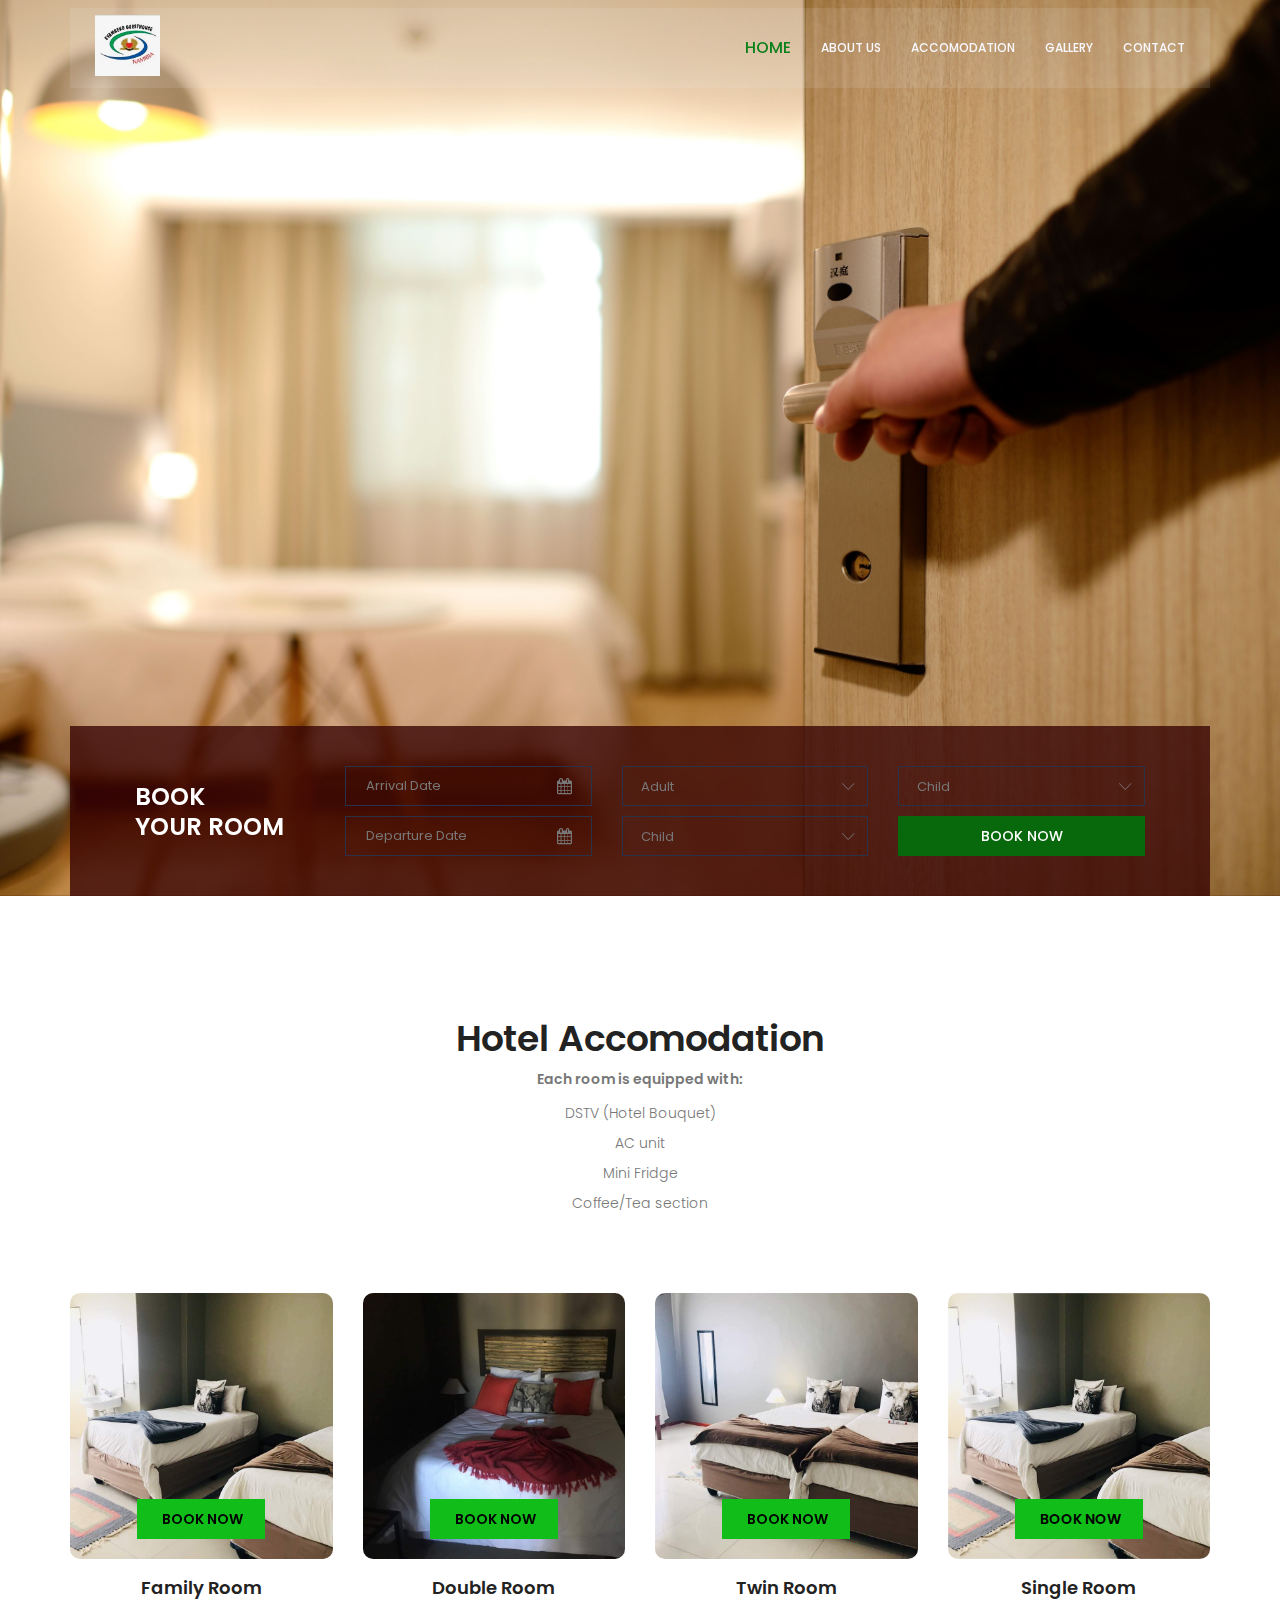
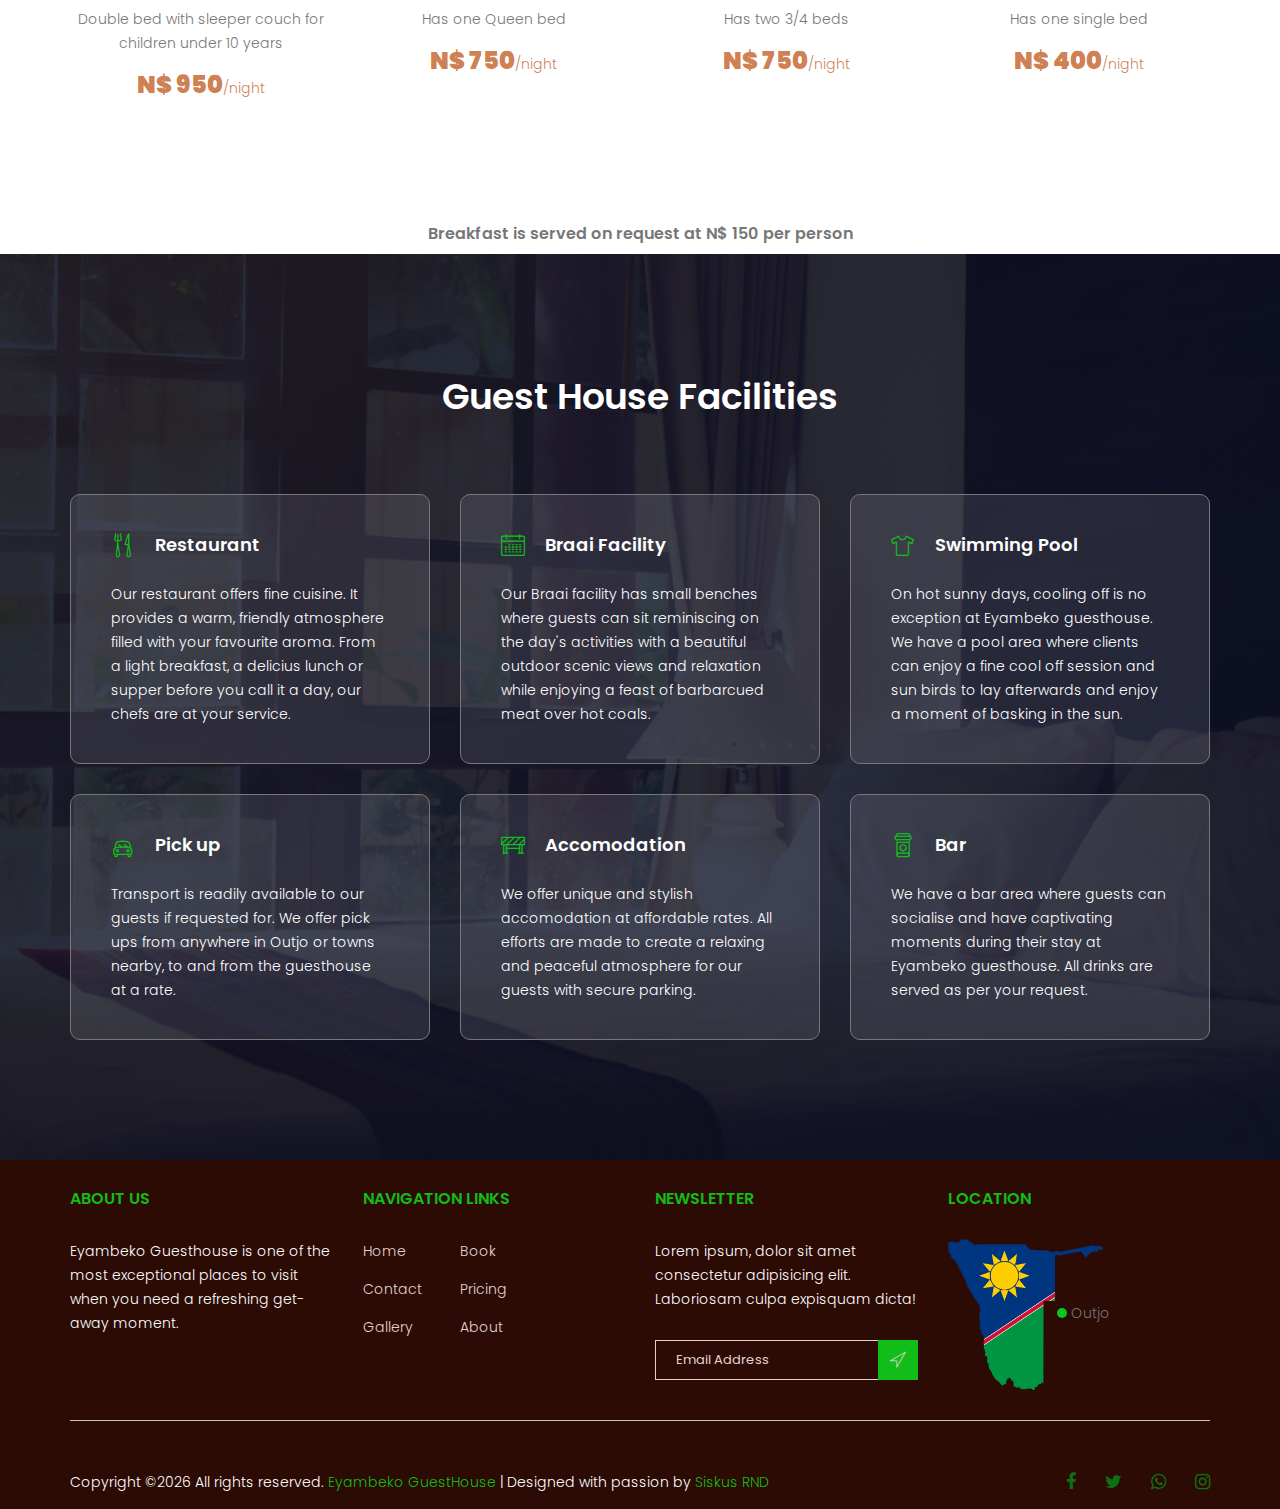
<file: index.html>
<!doctype html>
<html lang="en">
    <head>
        <!-- Required meta tags -->
        <meta charset="utf-8">
        <meta name="viewport" content="width=device-width, initial-scale=1, shrink-to-fit=no">
        <link rel="icon" href="image/favicon.png" type="image/png">
        <title>Guest House | Home</title>
        <!-- Bootstrap CSS -->
        <link rel="stylesheet" href="css/bootstrap.css">
        <link rel="stylesheet" href="vendors/linericon/style.css">
        <link rel="stylesheet" href="css/font-awesome.min.css">
        <link rel="stylesheet" href="vendors/owl-carousel/owl.carousel.min.css">
        <link rel="stylesheet" href="vendors/bootstrap-datepicker/bootstrap-datetimepicker.min.css">
        <link rel="stylesheet" href="vendors/nice-select/css/nice-select.css">
        <link rel="stylesheet" href="vendors/owl-carousel/owl.carousel.min.css">
        <!-- main css -->
        <link rel="stylesheet" href="https://maxcdn.bootstrapcdn.com/bootstrap/4.0.0/css/bootstrap.min.css" integrity="sha384-Gn5384xqQ1aoWXA+058RXPxPg6fy4IWvTNh0E263XmFcJlSAwiGgFAW/dAiS6JXm" crossorigin="anonymous">
        <link rel="stylesheet" href="css/style.css">
        <link rel="stylesheet" href="css/responsive.css">
    </head>
    <body>
        <!--================Header Area =================-->
        <header class="header_area">
            <div class="container">
                <nav class="navbar navbar-expand-lg navbar-light">
                    <!-- Brand and toggle get grouped for better mobile display -->
                    <a class="navbar-brand logo_h" href="index.html"><img src="image/logo/logo.jpg" alt="" width="65"></a>                    
                    <button class="navbar-toggler" type="button" data-toggle="collapse" data-target="#navbarSupportedContent" aria-controls="navbarSupportedContent" aria-expanded="false" aria-label="Toggle navigation">
                        <span class="icon-bar"></span>
                        <span class="icon-bar"></span>
                        <span class="icon-bar"></span>
                    </button>
                    <!-- Collect the nav links, forms, and other content for toggling -->
                    <div class="collapse navbar-collapse offset" id="navbarSupportedContent">
                        <ul class="nav navbar-nav menu_nav ml-auto">
                            <li class="nav-item active"><a class="nav-link" href="index.html">Home</a></li> 
                            <li class="nav-item"><a class="nav-link" href="about.html">About us</a></li>
                            <li class="nav-item"><a class="nav-link" href="accomodation.html">Accomodation</a></li>
                            <li class="nav-item"><a class="nav-link" href="gallery.html">Gallery</a></li>
                             <li class="nav-item"><a class="nav-link" href="contact.html">Contact</a></li>
                        </ul>
                    </div> 
                </nav>
            </div>
        </header>
        <!--================Header Area =================-->
        
        <!--================Banner Area =================-->
        <section class="banner_area">
                
                        <div id="carouselExampleSlidesOnly" class="carousel slide" data-ride="carousel">
                                <div class="carousel-inner">
                                  <div class="carousel-item active">
                                    <img class="d-block w-100" src="image/r/r1.jpg" alt="First slide">
                                  </div>
                                  <div class="carousel-item">
                                        <img class="d-block w-100" src="image/r/r2.jpg" alt="First slide">
                                  </div>
                                  <div class="carousel-item">
                                        <img class="d-block w-100" src="image/r/r3.jpg" alt="First slide">
                                  </div>
                                </div>
                              </div>
                    <!-- <div class="overlay bg-parallax" data-stellar-ratio="0.9" data-stellar-vertical-offset="0" data-background=""></div>
                    <div class="container">
                        <div class="banner_content text-center">
                            
                            <h2>Welcome to <br> Eyambeko Guesthouse</h2>
                            <br>
                          <a href="#" class="btn theme_btn button_hover">Get Started</a> --
                        </div>
                    </div> -->
                </div>
                <div class="hotel_booking_area position">
                    <div class="container">
                        <div class="hotel_booking_table">
                            <div class="col-md-3">
                                <h2>Book<br> Your Room</h2>
                            </div>
                            <div class="col-md-9">
                                <div class="boking_table">
                                    <div class="row">
                                        <div class="col-md-4">
                                            <div class="book_tabel_item">
                                                <div class="form-group">
                                                    <div class='input-group date' id='datetimepicker11'>
                                                        <input type='text' class="form-control" placeholder="Arrival Date"/>
                                                        <span class="input-group-addon">
                                                            <i class="fa fa-calendar" aria-hidden="true"></i>
                                                        </span>
                                                    </div>
                                                </div>
                                                <div class="form-group">
                                                    <div class='input-group date' id='datetimepicker1'>
                                                        <input type='text' class="form-control" placeholder="Departure Date"/>
                                                        <span class="input-group-addon">
                                                            <i class="fa fa-calendar" aria-hidden="true"></i>
                                                        </span>
                                                    </div>
                                                </div>
                                            </div>
                                        </div>
                                        <div class="col-md-4">
                                            <div class="book_tabel_item">
                                                <div class="input-group">
                                                    <select class="wide">
                                                        <option data-display="Adult">Adult</option>
                                                        <option value="1">Old</option>
                                                        <option value="2">Younger</option>
                                                        <option value="3">Potato</option>
                                                    </select>
                                                </div>
                                                <div class="input-group">
                                                    <select class="wide">
                                                        <option data-display="Child">Child</option>
                                                        <option value="1">Child</option>
                                                        <option value="2">Baby</option>
                                                        <option value="3">Child</option>
                                                    </select>
                                                </div>
                                            </div>
                                        </div>
                                        <div class="col-md-4">
                                            <div class="book_tabel_item">
                                                <div class="input-group">
                                                    <select class="wide">
                                                        <option data-display="Child">Number of Rooms</option>
                                                        <option value="1">Room 01</option>
                                                        <option value="2">Room 02</option>
                                                        <option value="3">Room 03</option>
                                                    </select>
                                                </div>
                                                <a class="book_now_btn button_hover" href="#">Book Now</a>
                                            </div>
                                        </div>
                                    </div>
                                </div>
                            </div>
                        </div>
                    </div>
                </div>
            </section>
            <!--================Banner Area =================-->
        
        <!--================ Accomodation Area  =================-->
        <section class="accomodation_area section_gap">
            <div class="container">
                <div class="section_title text-center">
                    <h2 class="title_color">Hotel Accomodation</h2>

                    <h6>Each room is equipped with:</h6>
                    <p>DSTV (Hotel Bouquet)</p>
                     <p>AC unit</p>
                    <p>Mini Fridge</p>
                    <p>Coffee/Tea section</p>
                </div>
                <div class="row mb_30">
                    <div class="col-lg-3 col-sm-6">
                        <div class="accomodation_item text-center">
                            <div class="hotel_img">
                                <div id="carouselExampleIndicators" class="carousel slide" data-ride="carousel">
                                    <div class="carousel-inner" style="width:355px;">
                                       <div class="carousel-item active">
                                         <img class="d-block w-100" src="image/room/10.jpg" alt="First slide" width="355">
                                       </div>
                                       <div class="carousel-item">
                                         <img class="d-block w-100" src="image/room/9.jpg" alt="Second slide">
                                       </div>
                                       <div class="carousel-item">
                                         <img class="d-block w-100" src="image/room/12.jpg" alt="Third slide">
                                       </div>
                                     </div>
                                   </div>
                                <a href="#" class="btn theme_btn button_hover">Book Now</a>
                            </div>
                            <a href="#"><h4 class="sec_h4">Family Room</h4></a>
                            <p>Double bed with sleeper couch for children under 10 years</p>
                            <h5>N$ 950<small>/night</small></h5>
                        </div>
                    </div>
                    <div class="col-lg-3 col-sm-6">
                        <div class="accomodation_item text-center">
                            <div class="hotel_img">
                                <div id="carouselExampleIndicators" class="carousel slide" data-ride="carousel">
                                   <div class="carousel-inner" style="width:355px;">
                                      <div class="carousel-item active">
                                        <img class="d-block w-100" src="image/room/5.jpg" alt="First slide" width="355">
                                      </div>
                                      <div class="carousel-item">
                                        <img class="d-block w-100" src="image/room/6.jpg" alt="Second slide">
                                      </div>
                                      <div class="carousel-item">
                                        <img class="d-block w-100" src="image/room/13.jpg" alt="Third slide">
                                      </div>
                                    </div>
                                  </div>
                                
                                <a href="#" class="btn theme_btn button_hover">Book Now</a>
                            </div>
                            <a href="#"><h4 class="sec_h4">Double Room</h4></a>
                            <p>Has one Queen bed</p>
                            <h5>N$ 750<small>/night</small></h5>
                        </div>
                    </div>
                    <div class="col-lg-3 col-sm-6">
                        <div class="accomodation_item text-center">
                                <div class="hotel_img">
                                        <div id="carouselExampleIndicators" class="carousel slide" data-ride="carousel">
                                           <div class="carousel-inner" style="width:355px;">
                                              <div class="carousel-item active">
                                                <img class="d-block w-100" src="image/room/2.jpg" alt="First slide" width="355">
                                              </div>
                                              <div class="carousel-item">
                                                <img class="d-block w-100" src="image/room/9.jpg" alt="Second slide">
                                              </div>
                                              <div class="carousel-item">
                                                <img class="d-block w-100" src="image/room/10.jpg" alt="Third slide">
                                              </div>
                                            </div>
                                          </div>
                                        
                                        <a href="#" class="btn theme_btn button_hover">Book Now</a>
                                    </div>
                            <a href="#"><h4 class="sec_h4">Twin Room</h4></a>
                            <p>Has two 3/4 beds</p> 
                            <h5>N$ 750<small>/night</small></h5>
                        </div>
                    </div>
                    <div class="col-lg-3 col-sm-6">
                        <div class="accomodation_item text-center">
                            <div class="hotel_img">
                                <div id="carouselExampleIndicators" class="carousel slide" data-ride="carousel">
                                    <div class="carousel-inner" style="width:355px;">
                                       <div class="carousel-item active">
                                         <img class="d-block w-100" src="image/room/10.jpg" alt="First slide" width="355">
                                       </div>
                                       <div class="carousel-item">
                                         <img class="d-block w-100" src="image/room/11.jpg" alt="Second slide">
                                       </div>
                                       <div class="carousel-item">
                                         <img class="d-block w-100" src="image/room/12.jpg" alt="Third slide">
                                       </div>
                                     </div>
                                   </div>
                                <a href="#" class="btn theme_btn button_hover">Book Now</a>
                            </div>
                            <a href="#"><h4 class="sec_h4">Single Room</h4></a>
                            <p>Has one single bed</p>
                            <h5>N$ 400<small>/night</small></h5>
                        </div>
                    </div>
                </div>
            </div>
        </section>
        <center><h5>Breakfast is served on request at N$ 150 per person</h5></center>
        <!--================ Accomodation Area  =================-->
        <!--================ Accomodation Area  =================-->
        <!--================ Facilities Area  =================-->
        <section class="facilities_area section_gap">
            <div class="overlay bg-parallax" data-stellar-ratio="0.8" data-stellar-vertical-offset="0" data-background="">  
            </div>
            <div class="container">
                <div class="section_title text-center">
                    <h2 class="title_w">Guest House Facilities</h2>
                   
                </div>
                <div class="row mb_30">
                    <div class="col-lg-4 col-md-6">
                        <div class="facilities_item">
                            <h4 class="sec_h4"><i class="lnr lnr-dinner"></i>Restaurant</h4>
                           <p>
                               Our restaurant offers fine cuisine. It provides a warm, friendly atmosphere filled with your favourite aroma. From a light breakfast, a delicius lunch or supper before you call it a day, our chefs are at your service. 
                           </p> </div>
                    </div>
                    <div class="col-lg-4 col-md-6">
                        <div class="facilities_item">
                            <h4 class="sec_h4"><i class="lnr lnr-calendar-full"></i>Braai Facility</h4>
                            <p>
                               Our Braai facility has small benches where guests can sit reminiscing on the day's activities with a beautiful outdoor scenic views and relaxation while enjoying a feast of barbarcued meat over hot coals. 
                            </p>  </div>
                    </div>
                    <div class="col-lg-4 col-md-6">
                        <div class="facilities_item">
                            <h4 class="sec_h4"><i class="lnr lnr-shirt"></i>Swimming Pool</h4>
                            <p>
                               On hot sunny days, cooling off is no exception at Eyambeko guesthouse. We have a pool area where clients can enjoy a fine cool off session and sun birds to lay afterwards and enjoy a moment of basking in the sun.  
                            </p>  </div>
                    </div>
                    <div class="col-lg-4 col-md-6">
                        <div class="facilities_item">
                            <h4 class="sec_h4"><i class="lnr lnr-car"></i>Pick up</h4>

                            <p>
                                Transport is readily available to our guests if requested for. We offer pick ups from anywhere in Outjo or towns nearby, to and from the guesthouse at a rate.
                            </p>  </div>
                    </div>
                    <div class="col-lg-4 col-md-6">
                        <div class="facilities_item">
                            <h4 class="sec_h4"><i class="lnr lnr-construction"></i>Accomodation</h4>
                            <p>
                                We offer unique and stylish accomodation at affordable rates. All efforts are made to create a relaxing and peaceful atmosphere for our guests with secure parking.
                            </p>  </div>
                    </div>
                    <div class="col-lg-4 col-md-6">
                        <div class="facilities_item">
                            <h4 class="sec_h4"><i class="lnr lnr-coffee-cup"></i>Bar</h4>
                            <p>
                                We have a bar area where guests can socialise and have captivating moments during their stay at Eyambeko guesthouse. All drinks are served as per your request.
                            </p>    </div>
                    </div>
                </div>
            </div>
        </section>
        <!--================ Facilities Area  =================-->
        
        <!--================ About History Area  =================-->
     
        <!--================ About History Area  =================-->

       
         <!--================ start footer Area  =================-->
             <!--================ start footer Area  =================-->	
         <footer class="footer-area section_gap">
                <div class="container">
                    <div class="row">
                        <div class="col-lg-3  col-md-6 col-sm-6">
                            <div class="single-footer-widget">
                                <h6 class="footer_title">About US </h6>
                                <p style="color: #fff;">Eyambeko Guesthouse is one of the most exceptional places to visit when you need a refreshing get-away moment.</p></div>
                        </div>
                        <div class="col-lg-3 col-md-6 col-sm-6">
                            <div class="single-footer-widget">
                                <h6 class="footer_title">Navigation Links</h6>
                                <div class="row">
                                    <div class="col-4">
                                        <ul class="list_style">
                                            <li><a href="index.html">Home</a></li>
                                            <li><a href="contact.html">Contact</a></li>
                                            <li><a href="gallery.html">Gallery</a></li>
                                        </ul>
                                    </div>
                                    <div class="col-4">
                                        <ul class="list_style">
                                            <li><a href="book.html">Book</a></li>
                                            <li><a href="accomodation.html">Pricing</a></li>
                                            <li><a href="about.html">About</a></li>
                                        </ul>
                                    </div>										
                                </div>							
                            </div>
                        </div>							
                        <div class="col-lg-3 col-md-6 col-sm-6">
                            <div class="single-footer-widget">
                                <h6 class="footer_title">Newsletter</h6>
                                <p style="color: #fff;">Lorem ipsum, dolor sit amet consectetur adipisicing elit. Laboriosam culpa expisquam dicta!</p>
                               <div id="mc_embed_signup">
                                    <form target="_blank" action="https://spondonit.us12.list-manage.com/subscribe/post?u=1462626880ade1ac87bd9c93a&amp;id=92a4423d01" method="get" class="subscribe_form relative">
                                        <div class="input-group d-flex flex-row">
                                            <input name="EMAIL" placeholder="Email Address" onfocus="this.placeholder = ''" onblur="this.placeholder = 'Email Address '" required="" type="email">
                                            <button class="btn sub-btn"><span class="lnr lnr-location"></span></button>		
                                        </div>									
                                        <div class="mt-10 info"></div>
                                    </form>
                                </div>
                            </div>
                        </div>
                        <div class="col-lg-3 col-md-6 col-sm-6">
                            <div class="single-footer-widget instafeed">
                                <h6 class="footer_title">Location</h6>
                                <img src="image/namibia-flag-map.png" alt="" width="155">
                                <span class="dot"></span> Outjo
                            </div>
                        </div>						
                    </div>
                    <div class="border_line"></div>
                    <div class="row footer-bottom d-flex justify-content-between align-items-center">
                        <p class="col-lg-8 col-sm-12 footer-text m-0" style="color: #fff;"> <!-- Link back to Colorlib can't be removed. Template is licensed under CC BY 3.0. -->
    Copyright &copy;<script>document.write(new Date().getFullYear());</script> All rights reserved. <a href="www.eyambeko.com">Eyambeko GuestHouse</a> | Designed with passion by <a href="http://rnd.siskus.com" target="_blank">Siskus RND</a>
    <!-- Link back to Colorlib can't be removed. Template is licensed under CC BY 3.0. --></p>
                        <div class="col-lg-4 col-sm-12 footer-social">
                            <a href="#"><i class="fa fa-facebook"></i></a>
                            <a href="#"><i class="fa fa-twitter"></i></a>
                            <a href="#"><i class="fa fa-whatsapp"></i></a>
                            <a href="#"><i class="fa fa-instagram"></i></a>
                        </div>
                    </div>
                </div>
            </footer>
            <!--================ End footer Area  =================-->
        
        <!-- Optional JavaScript -->
        <!-- jQuery first, then Popper.js, then Bootstrap JS -->
        <script src="js/jquery-3.2.1.min.js"></script>
        <script src="js/popper.js"></script>
        <script src="js/bootstrap.min.js"></script>
        <script src="vendors/owl-carousel/owl.carousel.min.js"></script>
        <script src="js/jquery.ajaxchimp.min.js"></script>
        <script src="js/mail-script.js"></script>
        <script src="vendors/bootstrap-datepicker/bootstrap-datetimepicker.min.js"></script>
        <script src="vendors/nice-select/js/jquery.nice-select.js"></script>
        <script src="js/mail-script.js"></script>
        <script src="js/stellar.js"></script>
        <script src="vendors/lightbox/simpleLightbox.min.js"></script>
        <script src="js/custom.js"></script>
    </body>
</html>
</file>
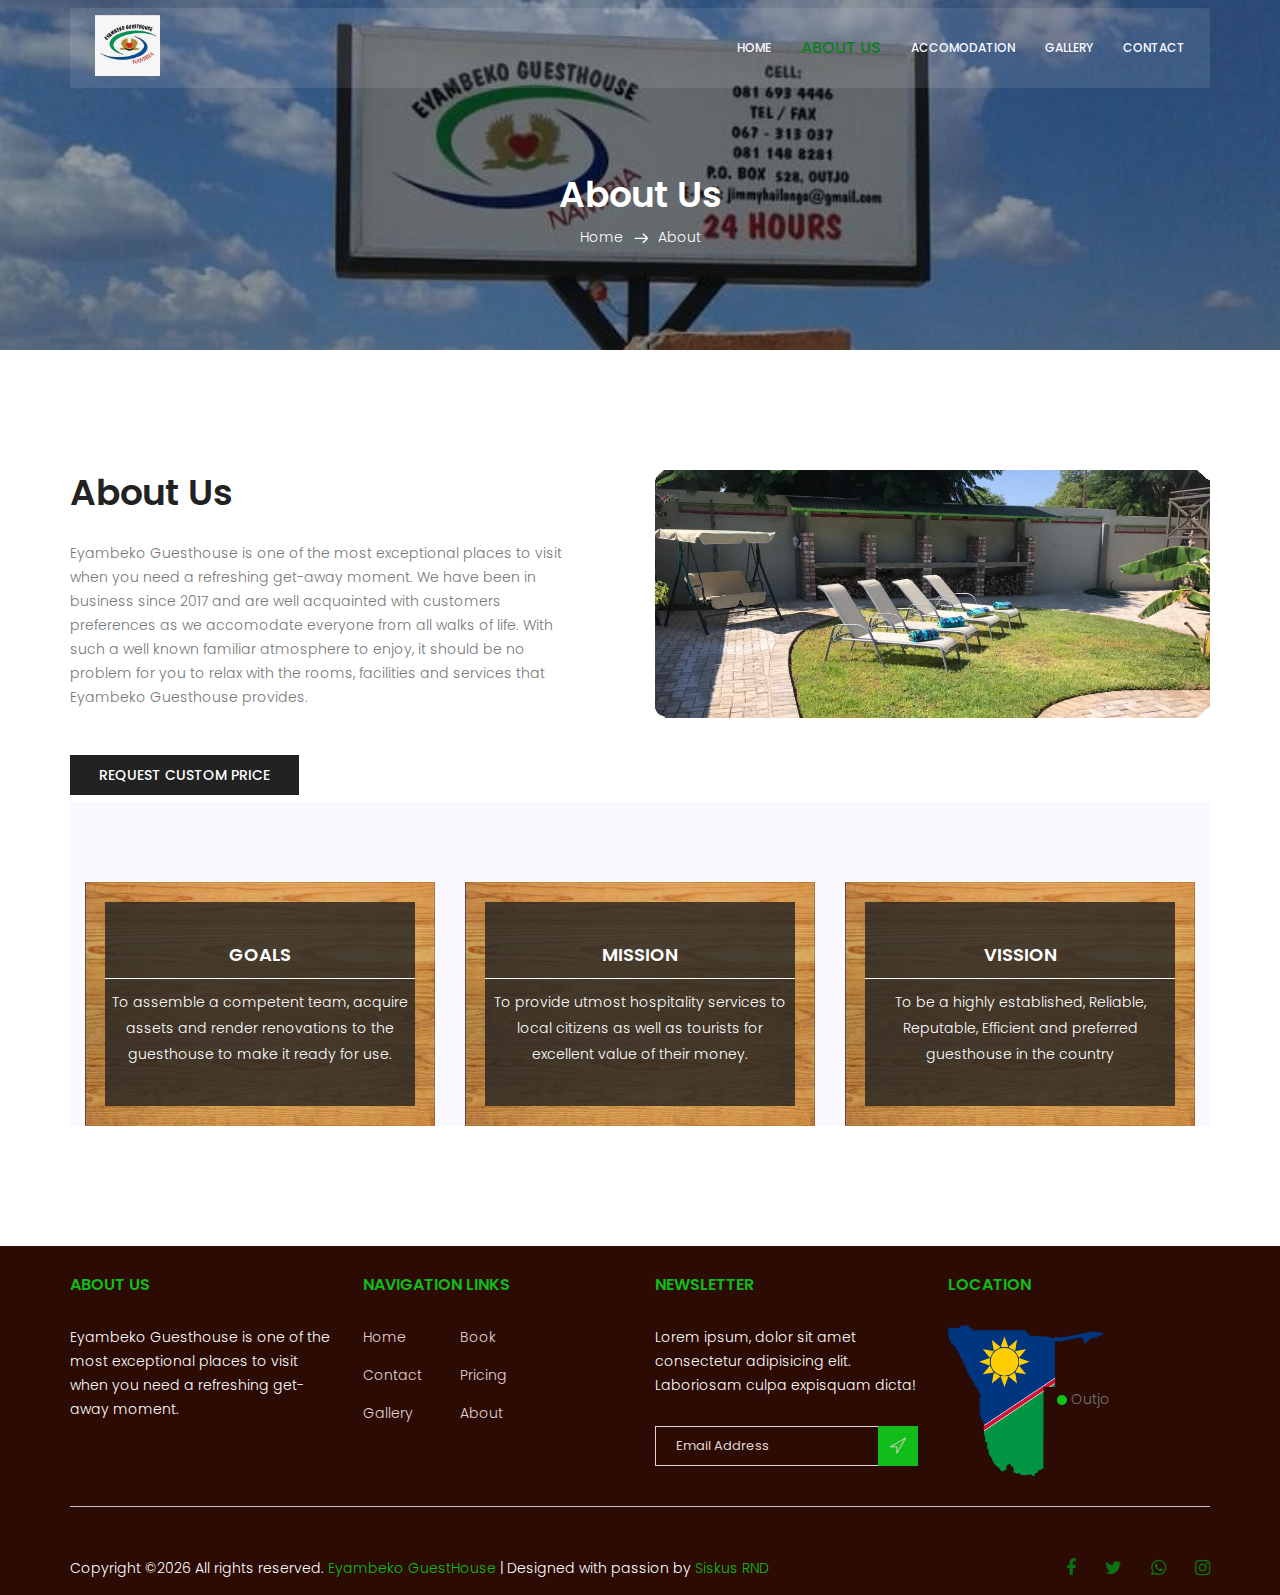
<file: about.html>
<!doctype html>
<html lang="en">
    <head>
        <!-- Required meta tags -->
        <meta charset="utf-8">
        <meta name="viewport" content="width=device-width, initial-scale=1, shrink-to-fit=no">
        <link rel="icon" href="image/favicon.png" type="image/png">
        <title>Guess House | About</title>
        <!-- Bootstrap CSS -->
        <link rel="stylesheet" href="css/bootstrap.css">
        <link rel="stylesheet" href="vendors/linericon/style.css">
        <link rel="stylesheet" href="css/font-awesome.min.css">
        <link rel="stylesheet" href="vendors/bootstrap-datepicker/bootstrap-datetimepicker.min.css">
        <link rel="stylesheet" href="vendors/nice-select/css/nice-select.css">
        <link rel="stylesheet" href="vendors/owl-carousel/owl.carousel.min.css">
        <!-- main css -->
        <link rel="stylesheet" href="css/style.css">
        <link rel="stylesheet" href="css/responsive.css">
    </head>
    <body>
        <!--================Header Area =================-->
        <header class="header_area">
            <div class="container">
                <nav class="navbar navbar-expand-lg navbar-light">
                    <!-- Brand and toggle get grouped for better mobile display -->
                    <a class="navbar-brand logo_h" href="index.html"><img src="image/logo/logo.jpg" alt="" width="65"></a>                    
                    <button class="navbar-toggler" type="button" data-toggle="collapse" data-target="#navbarSupportedContent" aria-controls="navbarSupportedContent" aria-expanded="false" aria-label="Toggle navigation">
                        <span class="icon-bar"></span>
                        <span class="icon-bar"></span>
                        <span class="icon-bar"></span>
                    </button>
                    <!-- Collect the nav links, forms, and other content for toggling -->
                    <div class="collapse navbar-collapse offset" id="navbarSupportedContent">
                        <ul class="nav navbar-nav menu_nav ml-auto">
                            <li class="nav-item"><a class="nav-link" href="index.html">Home</a></li> 
                            <li class="nav-item active"><a class="nav-link" href="about.html">About us</a></li>
                            <li class="nav-item"><a class="nav-link" href="accomodation.html">Accomodation</a></li>
                            <li class="nav-item"><a class="nav-link" href="gallery.html">Gallery</a></li>
                            <li class="nav-item"><a class="nav-link" href="contact.html">Contact</a></li>
                        </ul>
                    </div> 
                </nav>
            </div>
        </header>
        <!--================Header Area =================-->
        
        <!--================Breadcrumb Area =================-->
        <section class="breadcrumb_area">
            <div class="overlay bg-parallax" data-stellar-ratio="0.8" data-stellar-vertical-offset="0" data-background=""></div>
            <div class="container">
                <div class="page-cover text-center">
                    <h2 class="page-cover-tittle">About Us</h2>
                    <ol class="breadcrumb">
                        <li><a href="index.html">Home</a></li>
                        <li class="active">About</li>
                    </ol>
                </div>
            </div>
        </section>
        <!--================Breadcrumb Area =================-->
        
        <!--================ About History Area  =================-->
        <section class="about_history_area section_gap">
            <div class="container">
                <div class="row">
                    <div class="col-md-6 d_flex align-items-center">
                        <div class="about_content ">
                            <h2 class="title title_color">About Us </h2>
                            <p>
                              Eyambeko Guesthouse is one of the most exceptional places to visit when you need a refreshing get-away moment. We have been in business since 2017 and are well acquainted with customers preferences as we accomodate everyone from all walks of life. With such a well known familiar atmosphere to enjoy, it should be no problem for you to relax with the rooms, facilities and services that Eyambeko Guesthouse provides.
                            </p> <a href="#" class="button_hover theme_btn_two">Request Custom Price</a>
                        </div>
                    </div>
                    <div class="col-md-6">
                        <img class="img-fluid" src="image/2.jpg" alt="img">
                    </div>
                </div>
                <section class="blog_categorie_area">
                    <div class="container">
                        <div class="row">
                            <div class="col-lg-4">
                                <div class="categories_post">
                                    <img src="image/about/wood.jpg" alt="Goals">
                                    <div class="categories_details">
                                        <div class="categories_text">
                                            <a href="blog-details.html"><h5>Goals</h5></a>
                                            <div class="border_line"></div>
                                            
                                                <p>To assemble a competent team, acquire assets and render renovations to the guesthouse to make it ready for use.</p>   
                                        </div>
                                    </div>
                                </div>
                            </div>
                            <div class="col-lg-4">
                                <div class="categories_post">
                                    <img src="image/about/wood.jpg" alt="Mission">
                                    <div class="categories_details">
                                        <div class="categories_text">
                                            <a href="blog-details.html"><h5>Mission</h5></a>
                                            <div class="border_line"></div>
                                            <p>To provide utmost hospitality services to local citizens as well as tourists for excellent value of their money.</p>
                                         </div>
                                    </div>
                                </div>
                            </div>
                            <div class="col-lg-4">
                                <div class="categories_post">
                                    <img src="image/about/wood.jpg" alt="Vission">
                                    <div class="categories_details">
                                        <div class="categories_text">
                                            <a href="blog-details.html"><h5>Vission</h5></a>
                                            <div class="border_line"></div>
                                            <p>To be a highly established, Reliable, Reputable, Efficient and preferred guesthouse in the country</p>
                                        </div>
                                    </div>
                                </div>
                            </div>
                        </div>
                    </div>
                </section>
                <!--================Blog Categorie Area =================-->
                
            </div>
        </section>
        <!--================ About History Area  =================-->
        
      
        
        <!--================ Testimonial Area  =================-->
        <!-- <section class="testimonial_area section_gap">
            <div class="container">
                <div class="section_title text-center">
                    <h2 class="title_color">Testimonial from our Clients</h2>
                    <p>The French Revolution constituted for the conscience of the dominant aristocratic class a fall from </p>
                </div>
                <div class="testimonial_slider owl-carousel">
                    <div class="media testimonial_item">
                        <img class="rounded-circle" src="image/testtimonial-1.jpg" alt="">
                        <div class="media-body">
                            <p>As conscious traveling Paupers we must always be concerned about our dear Mother Earth. If you think about it, you travel across her face, and She is the </p>
                            <a href="#"><h4 class="sec_h4">Fanny Spencer</h4></a>
                            <div class="star">
                                <a href="#"><i class="fa fa-star"></i></a>
                                <a href="#"><i class="fa fa-star"></i></a>
                                <a href="#"><i class="fa fa-star"></i></a>
                                <a href="#"><i class="fa fa-star"></i></a>
                                <a href="#"><i class="fa fa-star-half-o"></i></a>
                            </div>
                        </div>
                    </div>    
                    <div class="media testimonial_item">
                        <img class="rounded-circle" src="image/testtimonial-1.jpg" alt="">
                        <div class="media-body">
                            <p>As conscious traveling Paupers we must always be concerned about our dear Mother Earth. If you think about it, you travel across her face, and She is the </p>
                            <a href="#"><h4 class="sec_h4">Fanny Spencer</h4></a>
                            <div class="star">
                                <a href="#"><i class="fa fa-star"></i></a>
                                <a href="#"><i class="fa fa-star"></i></a>
                                <a href="#"><i class="fa fa-star"></i></a>
                                <a href="#"><i class="fa fa-star"></i></a>
                                <a href="#"><i class="fa fa-star-half-o"></i></a>
                            </div>
                        </div>
                    </div>
                    <div class="media testimonial_item">
                        <img class="rounded-circle" src="image/testtimonial-1.jpg" alt="">
                        <div class="media-body">
                            <p>As conscious traveling Paupers we must always be concerned about our dear Mother Earth. If you think about it, you travel across her face, and She is the </p>
                            <a href="#"><h4 class="sec_h4">Fanny Spencer</h4></a>
                            <div class="star">
                                <a href="#"><i class="fa fa-star"></i></a>
                                <a href="#"><i class="fa fa-star"></i></a>
                                <a href="#"><i class="fa fa-star"></i></a>
                                <a href="#"><i class="fa fa-star"></i></a>
                                <a href="#"><i class="fa fa-star-half-o"></i></a>
                            </div>
                        </div>
                    </div>    
                    <div class="media testimonial_item">
                        <img class="rounded-circle" src="image/testtimonial-1.jpg" alt="">
                        <div class="media-body">
                            <p>As conscious traveling Paupers we must always be concerned about our dear Mother Earth. If you think about it, you travel across her face, and She is the </p>
                            <a href="#"><h4 class="sec_h4">Fanny Spencer</h4></a>
                            <div class="star">
                                <a href="#"><i class="fa fa-star"></i></a>
                                <a href="#"><i class="fa fa-star"></i></a>
                                <a href="#"><i class="fa fa-star"></i></a>
                                <a href="#"><i class="fa fa-star"></i></a>
                                <a href="#"><i class="fa fa-star-half-o"></i></a>
                            </div>
                        </div>
                    </div>
                </div>
            </div>
        </section> -->
        <!--================ Testimonial Area  =================-->
        
                    <!--================ start footer Area  =================-->	
                    <footer class="footer-area section_gap">
                        <div class="container">
                            <div class="row">
                                <div class="col-lg-3  col-md-6 col-sm-6">
                                    <div class="single-footer-widget">
                                        <h6 class="footer_title">About US </h6>
                                        <p style="color: #fff;">Eyambeko Guesthouse is one of the most exceptional places to visit when you need a refreshing get-away moment.</p></div>
                                </div>
                                <div class="col-lg-3 col-md-6 col-sm-6">
                                    <div class="single-footer-widget">
                                        <h6 class="footer_title">Navigation Links</h6>
                                        <div class="row">
                                            <div class="col-4">
                                                <ul class="list_style">
                                                    <li><a href="index.html">Home</a></li>
                                                    <li><a href="contact.html">Contact</a></li>
                                                    <li><a href="gallery.html">Gallery</a></li>
                                                </ul>
                                            </div>
                                            <div class="col-4">
                                                <ul class="list_style">
                                                    <li><a href="book.html">Book</a></li>
                                                    <li><a href="accomodation.html">Pricing</a></li>
                                                    <li><a href="about.html">About</a></li>
                                                </ul>
                                            </div>										
                                        </div>							
                                    </div>
                                </div>							
                                <div class="col-lg-3 col-md-6 col-sm-6">
                                    <div class="single-footer-widget">
                                        <h6 class="footer_title">Newsletter</h6>
                                        <p style="color: #fff;">Lorem ipsum, dolor sit amet consectetur adipisicing elit. Laboriosam culpa expisquam dicta!</p>
                                       <div id="mc_embed_signup">
                                            <form target="_blank" action="https://spondonit.us12.list-manage.com/subscribe/post?u=1462626880ade1ac87bd9c93a&amp;id=92a4423d01" method="get" class="subscribe_form relative">
                                                <div class="input-group d-flex flex-row">
                                                    <input name="EMAIL" placeholder="Email Address" onfocus="this.placeholder = ''" onblur="this.placeholder = 'Email Address '" required="" type="email">
                                                    <button class="btn sub-btn"><span class="lnr lnr-location"></span></button>		
                                                </div>									
                                                <div class="mt-10 info"></div>
                                            </form>
                                        </div>
                                    </div>
                                </div>
                                <div class="col-lg-3 col-md-6 col-sm-6">
                                    <div class="single-footer-widget instafeed">
                                        <h6 class="footer_title">Location</h6>
                                        <img src="image/namibia-flag-map.png" alt="" width="155">
                                        <span class="dot"></span> Outjo
                                    </div>
                                </div>						
                            </div>
                            <div class="border_line"></div>
                            <div class="row footer-bottom d-flex justify-content-between align-items-center">
                                <p class="col-lg-8 col-sm-12 footer-text m-0" style="color: #fff;"> <!-- Link back to Colorlib can't be removed. Template is licensed under CC BY 3.0. -->
            Copyright &copy;<script>document.write(new Date().getFullYear());</script> All rights reserved. <a href="www.eyambeko.com">Eyambeko GuestHouse</a> | Designed with passion by <a href="http://rnd.siskus.com" target="_blank">Siskus RND</a>
            <!-- Link back to Colorlib can't be removed. Template is licensed under CC BY 3.0. --></p>
                                <div class="col-lg-4 col-sm-12 footer-social">
                                    <a href="#"><i class="fa fa-facebook"></i></a>
                                    <a href="#"><i class="fa fa-twitter"></i></a>
                                    <a href="#"><i class="fa fa-whatsapp"></i></a>
                                    <a href="#"><i class="fa fa-instagram"></i></a>
                                </div>
                            </div>
                        </div>
                    </footer>
                    <!--================ End footer Area  =================-->
        
        <!-- Optional JavaScript -->
        <!-- jQuery first, then Popper.js, then Bootstrap JS -->
        <script src="js/jquery-3.2.1.min.js"></script>
        <script src="js/popper.js"></script>
        <script src="js/bootstrap.min.js"></script>
        <script src="vendors/owl-carousel/owl.carousel.min.js"></script>
        <script src="js/jquery.ajaxchimp.min.js"></script>
        <script src="vendors/bootstrap-datepicker/bootstrap-datetimepicker.min.js"></script>
        <script src="vendors/nice-select/js/jquery.nice-select.js"></script>
        <script src="js/mail-script.js"></script>
        <script src="js/stellar.js"></script>
        <script src="vendors/lightbox/simpleLightbox.min.js"></script>
        <script src="js/custom.js"></script>
    </body>
</html>
</file>
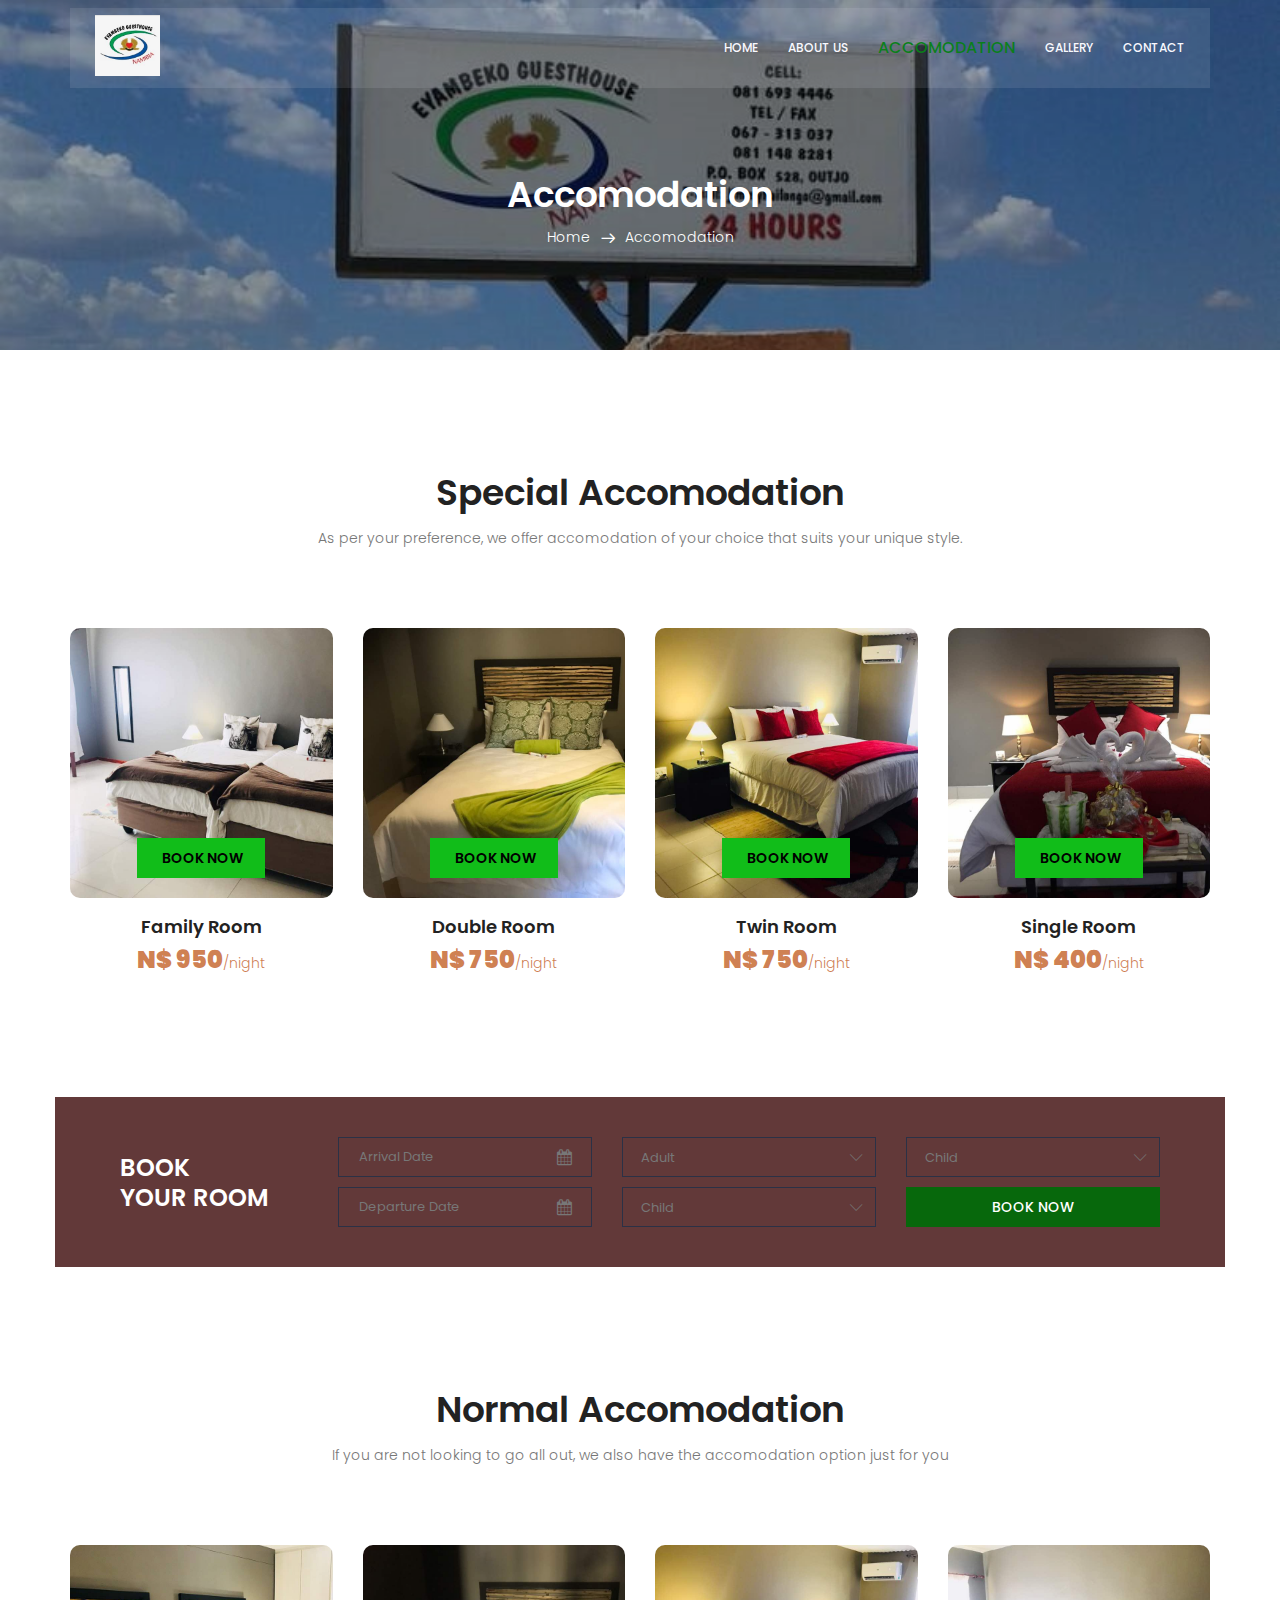
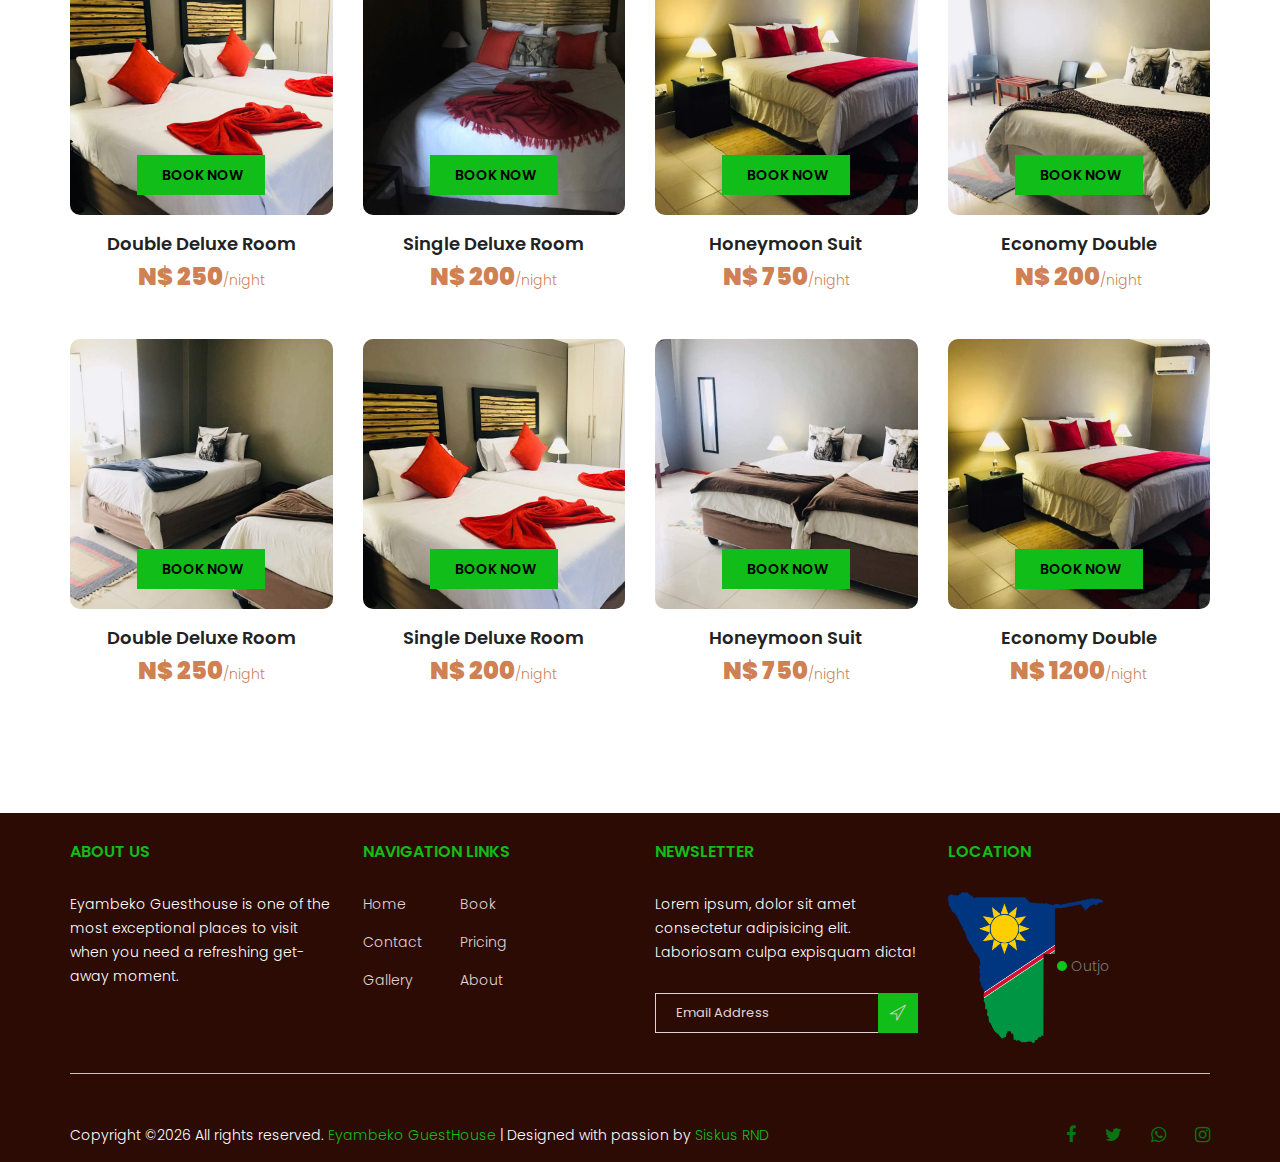
<file: accomodation.html>
<!doctype html>
<html lang="en">
    <head>
        <!-- Required meta tags -->
        <meta charset="utf-8">
        <meta name="viewport" content="width=device-width, initial-scale=1, shrink-to-fit=no">
        <link rel="icon" href="image/favicon.png" type="image/png">
        <title>Eyambeko Guest House</title>
        <!-- Bootstrap CSS -->
        <link rel="stylesheet" href="css/bootstrap.css">
        <link rel="stylesheet" href="vendors/linericon/style.css">
        <link rel="stylesheet" href="css/font-awesome.min.css">
        <link rel="stylesheet" href="vendors/bootstrap-datepicker/bootstrap-datetimepicker.min.css">
        <link rel="stylesheet" href="vendors/nice-select/css/nice-select.css">
        <link rel="stylesheet" href="vendors/owl-carousel/owl.carousel.min.css">
        <!-- main css -->
        <link rel="stylesheet" href="css/style.css">
        <link rel="stylesheet" href="css/responsive.css">
    </head>
    <body>
        <!--================Header Area =================-->
        <header class="header_area">
            <div class="container">
                <nav class="navbar navbar-expand-lg navbar-light">
                    <!-- Brand and toggle get grouped for better mobile display -->
                    <a class="navbar-brand logo_h" href="index.html"><img src="image/logo/logo.jpg" alt="" width="65"></a>                    
                    <button class="navbar-toggler" type="button" data-toggle="collapse" data-target="#navbarSupportedContent" aria-controls="navbarSupportedContent" aria-expanded="false" aria-label="Toggle navigation">
                        <span class="icon-bar"></span>
                        <span class="icon-bar"></span>
                        <span class="icon-bar"></span>
                    </button>
                    <!-- Collect the nav links, forms, and other content for toggling -->
                    <div class="collapse navbar-collapse offset" id="navbarSupportedContent">
                        <ul class="nav navbar-nav menu_nav ml-auto">
                            <li class="nav-item"><a class="nav-link" href="index.html">Home</a></li> 
                            <li class="nav-item"><a class="nav-link" href="about.html">About us</a></li>
                            <li class="nav-item active"><a class="nav-link" href="accomodation.html">Accomodation</a></li>
                            <li class="nav-item"><a class="nav-link" href="gallery.html">Gallery</a></li> 
                             <li class="nav-item"><a class="nav-link" href="contact.html">Contact</a></li>
                        </ul>
                    </div> 
                </nav>
            </div>
        </header>
        <!--================Header Area =================-->
        
        <!--================Breadcrumb Area =================-->
        <section class="breadcrumb_area">
            <div class="overlay bg-parallax" data-stellar-ratio="0.8" data-stellar-vertical-offset="0" data-background=""></div>
            <div class="container">
                <div class="page-cover text-center">
                    <h2 class="page-cover-tittle">Accomodation</h2>
                    <ol class="breadcrumb">
                        <li><a href="index.html">Home</a></li>
                        <li class="active">Accomodation</li>
                    </ol>
                </div>
            </div>
        </section>
        <!--================Breadcrumb Area =================-->
        
        <!--================ Accomodation Area  =================-->
        <section class="accomodation_area section_gap">
            <div class="container">
                <div class="section_title text-center">
                    <h2 class="title_color">Special Accomodation</h2>
                   <p>
                       As per your preference, we offer accomodation of your choice that suits your unique style.
                   </p> </div>
                <div class="row mb_30">
                    <div class="col-lg-3 col-sm-6">
                        <div class="accomodation_item text-center">
                            <div class="hotel_img">
                                <img src="image/room/2.jpg" alt="" width="360">
                                <a href="#" class="btn theme_btn button_hover">Book Now</a>
                            </div>
                            <a href="#"><h4 class="sec_h4">Family Room</h4></a>
                            <h5>N$ 950<small>/night</small></h5>
                        </div>
                    </div>
                    <div class="col-lg-3 col-sm-6">
                        <div class="accomodation_item text-center">
                            <div class="hotel_img">
                                <img src="image/room/6.jpg" alt="" width="360">
                                <a href="#" class="btn theme_btn button_hover">Book Now</a>
                            </div>
                            <a href="#"><h4 class="sec_h4">Double Room</h4></a>
                            <h5>N$ 750<small>/night</small></h5>
                        </div>
                    </div>
                    <div class="col-lg-3 col-sm-6">
                        <div class="accomodation_item text-center">
                            <div class="hotel_img">
                                <img src="image/room/9.jpg" alt="" width="360">
                                <a href="#" class="btn theme_btn button_hover">Book Now</a>
                            </div>
                            <a href="#"><h4 class="sec_h4">Twin Room</h4></a>
                            <h5>N$ 750<small>/night</small></h5>
                        </div>
                    </div>
                    <div class="col-lg-3 col-sm-6">
                        <div class="accomodation_item text-center">
                            <div class="hotel_img">
                                <img src="image/room/1.jpg" alt="" width="360">
                                <a href="#" class="btn theme_btn button_hover">Book Now</a>
                            </div>
                            <a href="#"><h4 class="sec_h4">Single Room</h4></a>
                            <h5>N$ 400<small>/night</small></h5>
                        </div>
                    </div>
                </div>
            </div>
        </section>
        <!--================ Accomodation Area  =================-->
        <!--================Booking Tabel Area =================-->
        <section class="hotel_booking_area">
            <div class="container">
                <div class="row hotel_booking_table">
                    <div class="col-md-3">
                        <h2>Book<br> Your Room</h2>
                    </div>
                    <div class="col-md-9">
                        <div class="boking_table">
                            <div class="row">
                                <div class="col-md-4">
                                    <div class="book_tabel_item">
                                        <div class="form-group">
                                            <div class='input-group date' id='datetimepicker11'>
                                                <input type='text' class="form-control" placeholder="Arrival Date"/>
                                                <span class="input-group-addon">
                                                    <i class="fa fa-calendar" aria-hidden="true"></i>
                                                </span>
                                            </div>
                                        </div>
                                        <div class="form-group">
                                            <div class='input-group date' id='datetimepicker1'>
                                                <input type='text' class="form-control" placeholder="Departure Date"/>
                                                <span class="input-group-addon">
                                                    <i class="fa fa-calendar" aria-hidden="true"></i>
                                                </span>
                                            </div>
                                        </div>
                                    </div>
                                </div>
                                <div class="col-md-4">
                                    <div class="book_tabel_item">
                                        <div class="input-group">
                                            <select class="wide">
                                                <option data-display="Adult">Adult</option>
                                                <option value="1">Old</option>
                                                <option value="2">Younger</option>
                                                <option value="3">Potato</option>
                                            </select>
                                        </div>
                                        <div class="input-group">
                                            <select class="wide">
                                                <option data-display="Child">Child</option>
                                                <option value="1">Child</option>
                                                <option value="2">Baby</option>
                                                <option value="3">Child</option>
                                            </select>
                                        </div>
                                    </div>
                                </div>
                                <div class="col-md-4">
                                    <div class="book_tabel_item">
                                        <div class="input-group">
                                            <select class="wide">
                                                <option data-display="Child">Number of Rooms</option>
                                                <option value="1">Room 01</option>
                                                <option value="2">Room 02</option>
                                                <option value="3">Room 03</option>
                                            </select>
                                        </div>
                                        <a class="book_now_btn button_hover" href="#">Book Now</a>
                                    </div>
                                </div>
                            </div>
                        </div>
                    </div>
                </div>
            </div>
        </section>
        <!--================Booking Tabel Area  =================-->
        <!--================ Accomodation Area  =================-->
        <section class="accomodation_area section_gap">
            <div class="container">
                <div class="section_title text-center">
                    <h2 class="title_color">Normal Accomodation</h2>
                    <p>If you are not looking to go all out, we also have the accomodation option just for you</p>
                </div>
                <div class="row accomodation_two">
                    <div class="col-lg-3 col-sm-6">
                        <div class="accomodation_item text-center">
                            <div class="hotel_img">
                                <img src="image/room/13.jpg" alt="" width="360">
                                <a href="#" class="btn theme_btn button_hover">Book Now</a>
                            </div>
                            <a href="#"><h4 class="sec_h4">Double Deluxe Room</h4></a>
                            <h5>N$ 250<small>/night</small></h5>
                        </div>
                    </div>
                    <div class="col-lg-3 col-sm-6">
                        <div class="accomodation_item text-center">
                            <div class="hotel_img">
                                <img src="image/room/5.jpg" alt="" width="360">
                                <a href="#" class="btn theme_btn button_hover">Book Now</a>
                            </div>
                            <a href="#"><h4 class="sec_h4">Single Deluxe Room</h4></a>
                            <h5>N$ 200<small>/night</small></h5>
                        </div>
                    </div>
                    <div class="col-lg-3 col-sm-6">
                        <div class="accomodation_item text-center">
                            <div class="hotel_img">
                                <img src="image/room/9.jpg" alt="" width="360">
                                <a href="#" class="btn theme_btn button_hover">Book Now</a>
                            </div>
                            <a href="#"><h4 class="sec_h4">Honeymoon Suit</h4></a>
                            <h5>N$ 750<small>/night</small></h5>
                        </div>
                    </div>
                    <div class="col-lg-3 col-sm-6">
                        <div class="accomodation_item text-center">
                            <div class="hotel_img">
                                <img src="image/room/11.jpg" alt="" width="360">
                                <a href="#" class="btn theme_btn button_hover">Book Now</a>
                            </div>
                            <a href="#"><h4 class="sec_h4">Economy Double</h4></a>
                            <h5>N$ 200<small>/night</small></h5>
                        </div>
                    </div>
                    <div class="col-lg-3 col-sm-6">
                        <div class="accomodation_item text-center">
                            <div class="hotel_img">
                                <img src="image/room/10.jpg" alt="" width="360">
                                <a href="#" class="btn theme_btn button_hover">Book Now</a>
                            </div>
                            <a href="#"><h4 class="sec_h4">Double Deluxe Room</h4></a>
                            <h5>N$ 250<small>/night</small></h5>
                        </div>
                    </div>
                    <div class="col-lg-3 col-sm-6">
                        <div class="accomodation_item text-center">
                            <div class="hotel_img">
                                <img src="image/room/13.jpg" alt="" width="360">
                                <a href="#" class="btn theme_btn button_hover">Book Now</a>
                            </div>
                            <a href="#"><h4 class="sec_h4">Single Deluxe Room</h4></a>
                            <h5>N$ 200<small>/night</small></h5>
                        </div>
                    </div>
                    <div class="col-lg-3 col-sm-6">
                        <div class="accomodation_item text-center">
                            <div class="hotel_img">
                                <img src="image/room/2.jpg" alt="" width="360">
                                <a href="#" class="btn theme_btn button_hover">Book Now</a>
                            </div>
                            <a href="#"><h4 class="sec_h4">Honeymoon Suit</h4></a>
                            <h5>N$ 750<small>/night</small></h5>
                        </div>
                    </div>
                    <div class="col-lg-3 col-sm-6">
                        <div class="accomodation_item text-center">
                            <div class="hotel_img">
                                <img src="image/room/9.jpg" alt="" width="360">
                                <a href="#" class="btn theme_btn button_hover">Book Now</a>
                            </div>
                            <a href="#"><h4 class="sec_h4">Economy Double</h4></a>
                            <h5>N$ 1200<small>/night</small></h5>
                        </div>
                    </div>
                </div>
            </div>
        </section>
        <!--================ Accomodation Area  =================-->
                    <!--================ start footer Area  =================-->	
                    <footer class="footer-area section_gap">
                        <div class="container">
                            <div class="row">
                                <div class="col-lg-3  col-md-6 col-sm-6">
                                    <div class="single-footer-widget">
                                        <h6 class="footer_title">About US </h6>
                                        <p style="color: #fff;">Eyambeko Guesthouse is one of the most exceptional places to visit when you need a refreshing get-away moment.</p></div>
                                </div>
                                <div class="col-lg-3 col-md-6 col-sm-6">
                                    <div class="single-footer-widget">
                                        <h6 class="footer_title">Navigation Links</h6>
                                        <div class="row">
                                            <div class="col-4">
                                                <ul class="list_style">
                                                    <li><a href="index.html">Home</a></li>
                                                    <li><a href="contact.html">Contact</a></li>
                                                    <li><a href="gallery.html">Gallery</a></li>
                                                </ul>
                                            </div>
                                            <div class="col-4">
                                                <ul class="list_style">
                                                    <li><a href="book.html">Book</a></li>
                                                    <li><a href="accomodation.html">Pricing</a></li>
                                                    <li><a href="about.html">About</a></li>
                                                </ul>
                                            </div>										
                                        </div>							
                                    </div>
                                </div>							
                                <div class="col-lg-3 col-md-6 col-sm-6">
                                    <div class="single-footer-widget">
                                        <h6 class="footer_title">Newsletter</h6>
                                        <p style="color: #fff;">Lorem ipsum, dolor sit amet consectetur adipisicing elit. Laboriosam culpa expisquam dicta!</p>
                                       <div id="mc_embed_signup">
                                            <form target="_blank" action="https://spondonit.us12.list-manage.com/subscribe/post?u=1462626880ade1ac87bd9c93a&amp;id=92a4423d01" method="get" class="subscribe_form relative">
                                                <div class="input-group d-flex flex-row">
                                                    <input name="EMAIL" placeholder="Email Address" onfocus="this.placeholder = ''" onblur="this.placeholder = 'Email Address '" required="" type="email">
                                                    <button class="btn sub-btn"><span class="lnr lnr-location"></span></button>		
                                                </div>									
                                                <div class="mt-10 info"></div>
                                            </form>
                                        </div>
                                    </div>
                                </div>
                                <div class="col-lg-3 col-md-6 col-sm-6">
                                    <div class="single-footer-widget instafeed">
                                        <h6 class="footer_title">Location</h6>
                                        <img src="image/namibia-flag-map.png" alt="" width="155">
                                        <span class="dot"></span> Outjo
                                    </div>
                                </div>						
                            </div>
                            <div class="border_line"></div>
                            <div class="row footer-bottom d-flex justify-content-between align-items-center">
                                <p class="col-lg-8 col-sm-12 footer-text m-0" style="color: #fff;"> <!-- Link back to Colorlib can't be removed. Template is licensed under CC BY 3.0. -->
            Copyright &copy;<script>document.write(new Date().getFullYear());</script> All rights reserved. <a href="www.eyambeko.com">Eyambeko GuestHouse</a> | Designed with passion by <a href="http://rnd.siskus.com" target="_blank">Siskus RND</a>
            <!-- Link back to Colorlib can't be removed. Template is licensed under CC BY 3.0. --></p>
                                <div class="col-lg-4 col-sm-12 footer-social">
                                    <a href="#"><i class="fa fa-facebook"></i></a>
                                    <a href="#"><i class="fa fa-twitter"></i></a>
                                    <a href="#"><i class="fa fa-whatsapp"></i></a>
                                    <a href="#"><i class="fa fa-instagram"></i></a>
                                </div>
                            </div>
                        </div>
                    </footer>
                    <!--================ End footer Area  =================-->
        
        <!-- Optional JavaScript -->
        <!-- jQuery first, then Popper.js, then Bootstrap JS -->
        <script src="js/jquery-3.2.1.min.js"></script>
        <script src="js/popper.js"></script>
        <script src="js/bootstrap.min.js"></script>
        <script src="vendors/owl-carousel/owl.carousel.min.js"></script>
        <script src="js/jquery.ajaxchimp.min.js"></script>
        <script src="vendors/bootstrap-datepicker/bootstrap-datetimepicker.min.js"></script>
        <script src="vendors/nice-select/js/jquery.nice-select.js"></script>
        <script src="js/mail-script.js"></script>
        <script src="js/stellar.js"></script>
        <script src="vendors/lightbox/simpleLightbox.min.js"></script>
        <script src="js/custom.js"></script>
    </body>
</html>
</file>
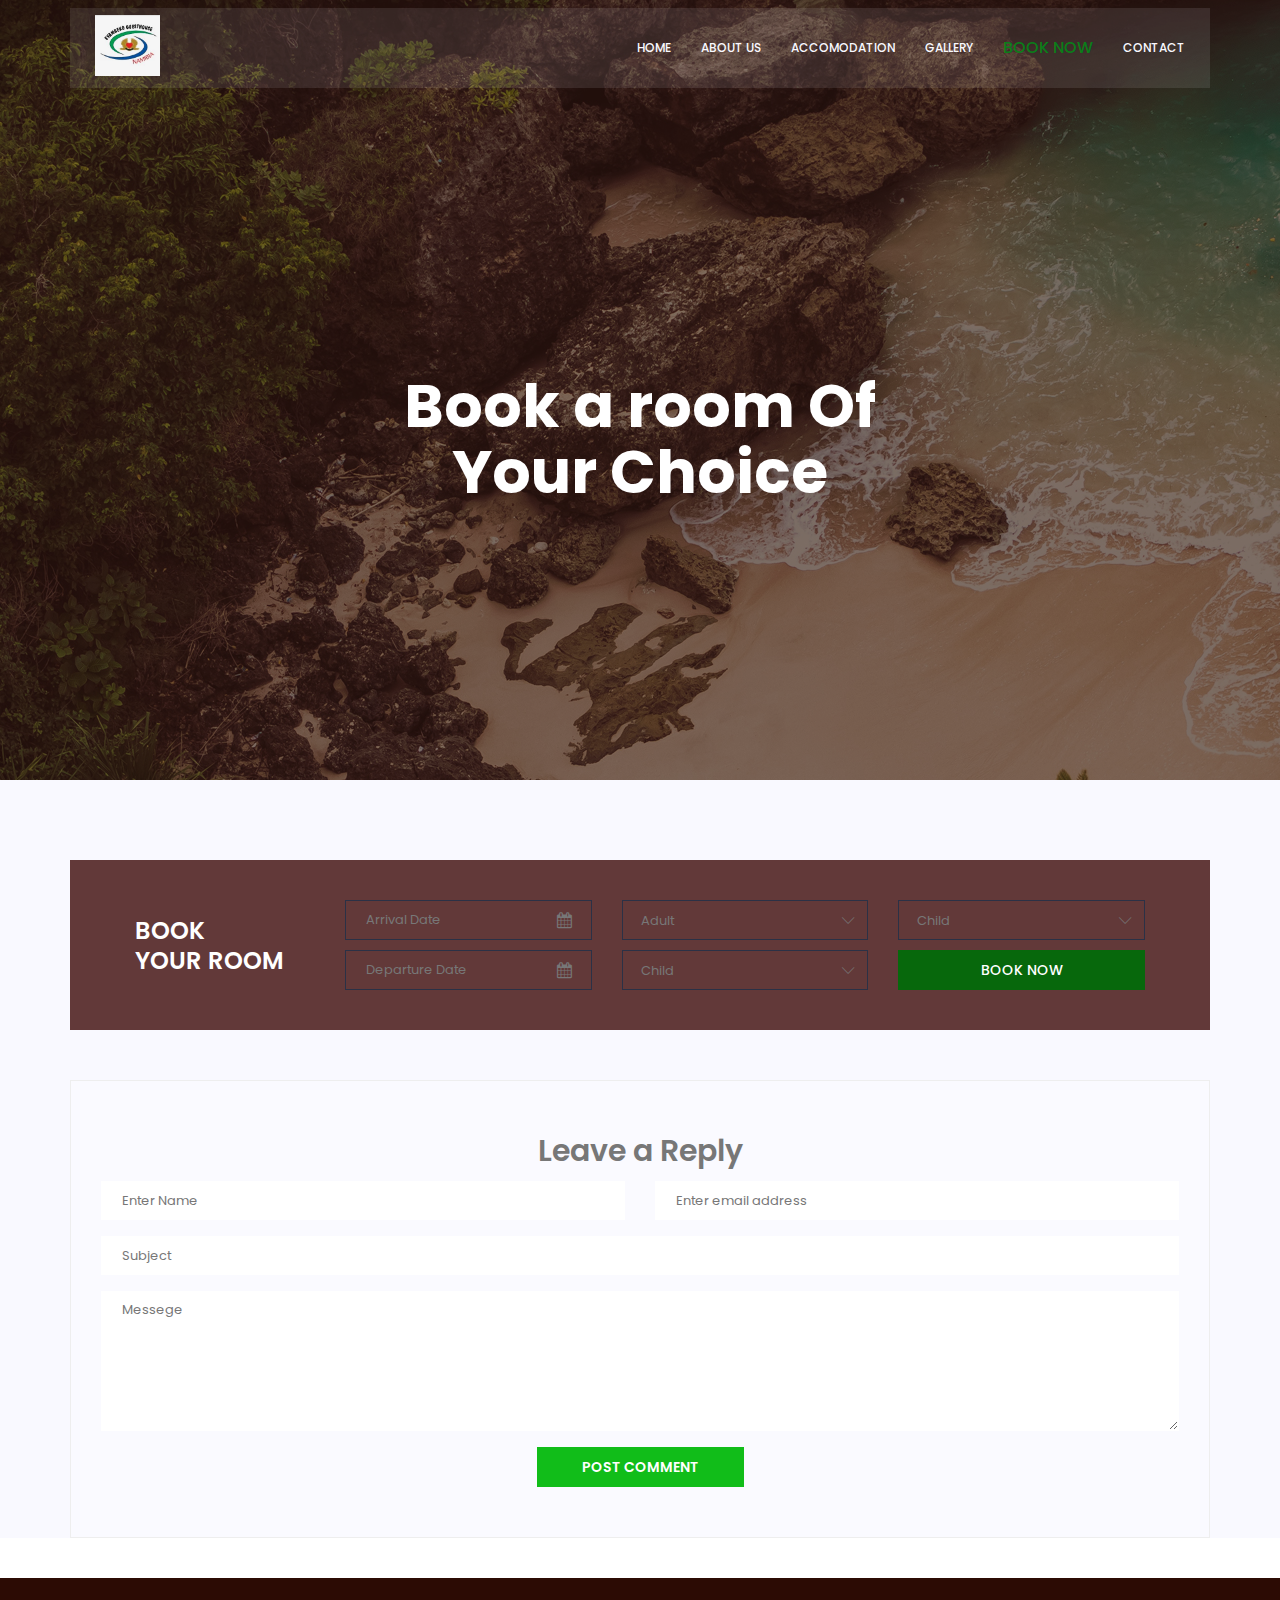
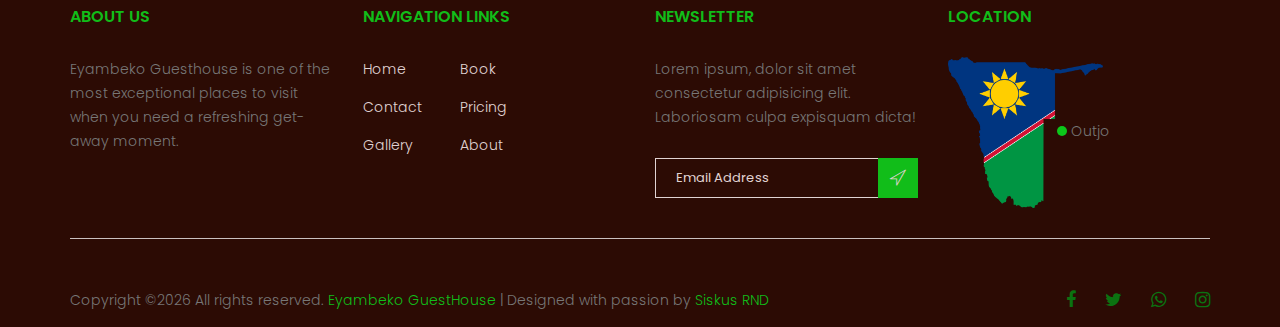
<file: book.html>
<!doctype html>
<html lang="en">
    <head>
        <!-- Required meta tags -->
        <meta charset="utf-8">
        <meta name="viewport" content="width=device-width, initial-scale=1, shrink-to-fit=no">
        <link rel="icon" href="image/favicon.png" type="image/png">
        <title>Royal Hotel</title>
        <!-- Bootstrap CSS -->
        <link rel="stylesheet" href="css/bootstrap.css">
        <link rel="stylesheet" href="vendors/linericon/style.css">
        <link rel="stylesheet" href="css/font-awesome.min.css">
        <link rel="stylesheet" href="vendors/owl-carousel/owl.carousel.min.css">
        <link rel="stylesheet" href="vendors/bootstrap-datepicker/bootstrap-datetimepicker.min.css">
        <link rel="stylesheet" href="vendors/nice-select/css/nice-select.css">
        <link rel="stylesheet" href="vendors/owl-carousel/owl.carousel.min.css">
        <!-- main css -->
        <link rel="stylesheet" href="css/style.css">
        <link rel="stylesheet" href="css/responsive.css">
    </head>
    <body>
        <!--================Header Area =================-->
        <header class="header_area">
            <div class="container">
                <nav class="navbar navbar-expand-lg navbar-light">
                    <!-- Brand and toggle get grouped for better mobile display -->
                    <a class="navbar-brand logo_h" href="index.html"><img src="image/logo/logo.jpg" alt="" width="65"></a>                    
                    <button class="navbar-toggler" type="button" data-toggle="collapse" data-target="#navbarSupportedContent" aria-controls="navbarSupportedContent" aria-expanded="false" aria-label="Toggle navigation">
                        <span class="icon-bar"></span>
                        <span class="icon-bar"></span>
                        <span class="icon-bar"></span>
                    </button>
                    <!-- Collect the nav links, forms, and other content for toggling -->
                    <div class="collapse navbar-collapse offset" id="navbarSupportedContent">
                        <ul class="nav navbar-nav menu_nav ml-auto">
                            <li class="nav-item"><a class="nav-link" href="index.html">Home</a></li> 
                            <li class="nav-item"><a class="nav-link" href="about.html">About us</a></li>
                            <li class="nav-item"><a class="nav-link" href="accomodation.html">Accomodation</a></li>
                            <li class="nav-item"><a class="nav-link" href="gallery.html">Gallery</a></li>
                            <li class="nav-item active"><a class="nav-link" href="book.html">Book now</a></li>
                            <li class="nav-item"><a class="nav-link" href="contact.html">Contact</a></li>
                        </ul>
                    </div> 
                </nav>
            </div>
        </header>
        <!--================Header Area =================-->
        
        <!--================Banner Area =================-->
        <section class="banner_area blog_banner d_flex align-items-center">
            <div class="overlay bg-parallax" data-stellar-ratio="0.9" data-stellar-vertical-offset="0" data-background=""></div>
            <div class="container">
                <div class="banner_content text-center">
                    <h4>Book a room Of <br />  Your Choice  </h4>
                   
                </div>
            </div>
        </section>
        <!--================Banner Area =================-->
     
        <!--================Message box =================-->
        <section class="blog_categorie_area">
            <div class="container">
                   <!--================Booking Tabel Area =================-->
        <section class="hotel_booking_area">
                <div class="container">
                    <div class="row hotel_booking_table">
                        <div class="col-md-3">
                            <h2>Book<br> Your Room</h2>
                        </div>
                        <div class="col-md-9">
                            <div class="boking_table">
                                <div class="row">
                                    <div class="col-md-4">
                                        <div class="book_tabel_item">
                                            <div class="form-group">
                                                <div class='input-group date' id='datetimepicker11'>
                                                    <input type='text' class="form-control" placeholder="Arrival Date"/>
                                                    <span class="input-group-addon">
                                                        <i class="fa fa-calendar" aria-hidden="true"></i>
                                                    </span>
                                                </div>
                                            </div>
                                            <div class="form-group">
                                                <div class='input-group date' id='datetimepicker1'>
                                                    <input type='text' class="form-control" placeholder="Departure Date"/>
                                                    <span class="input-group-addon">
                                                        <i class="fa fa-calendar" aria-hidden="true"></i>
                                                    </span>
                                                </div>
                                            </div>
                                        </div>
                                    </div>
                                    <div class="col-md-4">
                                        <div class="book_tabel_item">
                                            <div class="input-group">
                                                <select class="wide">
                                                    <option data-display="Adult">Adult</option>
                                                    <option value="1">Old</option>
                                                    <option value="2">Younger</option>
                                                    <option value="3">Potato</option>
                                                </select>
                                            </div>
                                            <div class="input-group">
                                                <select class="wide">
                                                    <option data-display="Child">Child</option>
                                                    <option value="1">Child</option>
                                                    <option value="2">Baby</option>
                                                    <option value="3">Child</option>
                                                </select>
                                            </div>
                                        </div>
                                    </div>
                                    <div class="col-md-4">
                                        <div class="book_tabel_item">
                                            <div class="input-group">
                                                <select class="wide">
                                                    <option data-display="Child">Number of Rooms</option>
                                                    <option value="1">Room 01</option>
                                                    <option value="2">Room 02</option>
                                                    <option value="3">Room 03</option>
                                                </select>
                                            </div>
                                            <a class="book_now_btn button_hover" href="#">Book Now</a>
                                        </div>
                                    </div>
                                </div>
                            </div>
                        </div>
                    </div>
                </div>
            </section>
            <!--================Booking Tabel Area  =================-->
            
                <div class="comment-form">
                    <h2>Leave a Reply</h2>
                    <form>
                        <div class="form-group form-inline">
                          <div class="form-group col-lg-6 col-md-6 name">
                            <input type="text" class="form-control" id="name" placeholder="Enter Name" onfocus="this.placeholder = ''" onblur="this.placeholder = 'Enter Name'">
                          </div>
                          <div class="form-group col-lg-6 col-md-6 email">
                            <input type="email" class="form-control" id="email" placeholder="Enter email address" onfocus="this.placeholder = ''" onblur="this.placeholder = 'Enter email address'">
                          </div>										
                        </div>
                        <div class="form-group">
                            <input type="text" class="form-control" id="subject" placeholder="Subject" onfocus="this.placeholder = ''" onblur="this.placeholder = 'Subject'">
                        </div>
                        <div class="form-group">
                            <textarea class="form-control mb-10" rows="5" name="message" placeholder="Messege" onfocus="this.placeholder = ''" onblur="this.placeholder = 'Messege'" required=""></textarea>
                        </div>
                        <a href="#" class="primary-btn button_hover">Post Comment</a>	
                    </form>
                </div>
            </div>
            </div>
        </section>
        <!--================Message Box=================-->
        
     
        
           <!--================ start footer Area  =================-->	
           <footer class="footer-area section_gap">
                <div class="container">
                    <div class="row">
                        <div class="col-lg-3  col-md-6 col-sm-6">
                            <div class="single-footer-widget">
                                <h6 class="footer_title">About US</h6>
                                <p>Eyambeko Guesthouse is one of the most exceptional places to visit when you need a refreshing get-away moment.</p></div>
                        </div>
                        <div class="col-lg-3 col-md-6 col-sm-6">
                            <div class="single-footer-widget">
                                <h6 class="footer_title">Navigation Links</h6>
                                <div class="row">
                                    <div class="col-4">
                                        <ul class="list_style">
                                            <li><a href="index.html">Home</a></li>
                                            <li><a href="contact.html">Contact</a></li>
                                            <li><a href="gallery.html">Gallery</a></li>
                                        </ul>
                                    </div>
                                    <div class="col-4">
                                        <ul class="list_style">
                                            <li><a href="book.html">Book</a></li>
                                            <li><a href="accomodation.html">Pricing</a></li>
                                            <li><a href="about.html">About</a></li>
                                        </ul>
                                    </div>										
                                </div>							
                            </div>
                        </div>							
                        <div class="col-lg-3 col-md-6 col-sm-6">
                            <div class="single-footer-widget">
                                <h6 class="footer_title">Newsletter</h6>
                                <p>Lorem ipsum, dolor sit amet consectetur adipisicing elit. Laboriosam culpa expisquam dicta!</p>
                               <div id="mc_embed_signup">
                                    <form target="_blank" action="https://spondonit.us12.list-manage.com/subscribe/post?u=1462626880ade1ac87bd9c93a&amp;id=92a4423d01" method="get" class="subscribe_form relative">
                                        <div class="input-group d-flex flex-row">
                                            <input name="EMAIL" placeholder="Email Address" onfocus="this.placeholder = ''" onblur="this.placeholder = 'Email Address '" required="" type="email">
                                            <button class="btn sub-btn"><span class="lnr lnr-location"></span></button>		
                                        </div>									
                                        <div class="mt-10 info"></div>
                                    </form>
                                </div>
                            </div>
                        </div>
                        <div class="col-lg-3 col-md-6 col-sm-6">
                            <div class="single-footer-widget instafeed">
                                <h6 class="footer_title">Location</h6>
                                <img src="image/namibia-flag-map.png" alt="" width="155">
                                <span class="dot"></span> Outjo
                            </div>
                        </div>						
                    </div>
                    <div class="border_line"></div>
                    <div class="row footer-bottom d-flex justify-content-between align-items-center">
                        <p class="col-lg-8 col-sm-12 footer-text m-0"><!-- Link back to Colorlib can't be removed. Template is licensed under CC BY 3.0. -->
    Copyright &copy;<script>document.write(new Date().getFullYear());</script> All rights reserved. <a href="www.eyambeko.com">Eyambeko GuestHouse</a> | Designed with passion by <a href="http://rnd.siskus.com" target="_blank">Siskus RND</a>
    <!-- Link back to Colorlib can't be removed. Template is licensed under CC BY 3.0. --></p>
                        <div class="col-lg-4 col-sm-12 footer-social">
                            <a href="#"><i class="fa fa-facebook"></i></a>
                            <a href="#"><i class="fa fa-twitter"></i></a>
                            <a href="#"><i class="fa fa-whatsapp"></i></a>
                            <a href="#"><i class="fa fa-instagram"></i></a>
                        </div>
                    </div>
                </div>
            </footer>
            <!--================ End footer Area  =================-->
        <!-- Optional JavaScript -->
        <!-- jQuery first, then Popper.js, then Bootstrap JS -->
        <script src="js/jquery-3.2.1.min.js"></script>
        <script src="js/popper.js"></script>
        <script src="js/bootstrap.min.js"></script>
        <script src="vendors/owl-carousel/owl.carousel.min.js"></script>
        <script src="js/jquery.ajaxchimp.min.js"></script>
        <script src="js/mail-script.js"></script>
        <script src="vendors/bootstrap-datepicker/bootstrap-datetimepicker.min.js"></script>
        <script src="vendors/nice-select/js/jquery.nice-select.js"></script>
        <script src="js/mail-script.js"></script>
        <script src="js/stellar.js"></script>
        <script src="vendors/lightbox/simpleLightbox.min.js"></script>
        <script src="js/custom.js"></script>
    </body>
</html>
</file>
<file: vendors/linericon/style.css>
@font-face {
	font-family: 'Linearicons-Free';
	src:url('fonts/Linearicons-Free.eot?w118d');
	src:url('fonts/Linearicons-Free.eot?#iefixw118d') format('embedded-opentype'),
		url('fonts/Linearicons-Free.woff2?w118d') format('woff2'),
		url('fonts/Linearicons-Free.woff?w118d') format('woff'),
		url('fonts/Linearicons-Free.ttf?w118d') format('truetype'),
		url('fonts/Linearicons-Free.svg?w118d#Linearicons-Free') format('svg');
	font-weight: normal;
	font-style: normal;
}

.lnr {
	font-family: 'Linearicons-Free';
	speak: none;
	font-style: normal;
	font-weight: normal;
	font-variant: normal;
	text-transform: none;
	line-height: 1;

	/* Better Font Rendering =========== */
	-webkit-font-smoothing: antialiased;
	-moz-osx-font-smoothing: grayscale;
}

.lnr-home:before {
	content: "\e800";
}
.lnr-apartment:before {
	content: "\e801";
}
.lnr-pencil:before {
	content: "\e802";
}
.lnr-magic-wand:before {
	content: "\e803";
}
.lnr-drop:before {
	content: "\e804";
}
.lnr-lighter:before {
	content: "\e805";
}
.lnr-poop:before {
	content: "\e806";
}
.lnr-sun:before {
	content: "\e807";
}
.lnr-moon:before {
	content: "\e808";
}
.lnr-cloud:before {
	content: "\e809";
}
.lnr-cloud-upload:before {
	content: "\e80a";
}
.lnr-cloud-download:before {
	content: "\e80b";
}
.lnr-cloud-sync:before {
	content: "\e80c";
}
.lnr-cloud-check:before {
	content: "\e80d";
}
.lnr-database:before {
	content: "\e80e";
}
.lnr-lock:before {
	content: "\e80f";
}
.lnr-cog:before {
	content: "\e810";
}
.lnr-trash:before {
	content: "\e811";
}
.lnr-dice:before {
	content: "\e812";
}
.lnr-heart:before {
	content: "\e813";
}
.lnr-star:before {
	content: "\e814";
}
.lnr-star-half:before {
	content: "\e815";
}
.lnr-star-empty:before {
	content: "\e816";
}
.lnr-flag:before {
	content: "\e817";
}
.lnr-envelope:before {
	content: "\e818";
}
.lnr-paperclip:before {
	content: "\e819";
}
.lnr-inbox:before {
	content: "\e81a";
}
.lnr-eye:before {
	content: "\e81b";
}
.lnr-printer:before {
	content: "\e81c";
}
.lnr-file-empty:before {
	content: "\e81d";
}
.lnr-file-add:before {
	content: "\e81e";
}
.lnr-enter:before {
	content: "\e81f";
}
.lnr-exit:before {
	content: "\e820";
}
.lnr-graduation-hat:before {
	content: "\e821";
}
.lnr-license:before {
	content: "\e822";
}
.lnr-music-note:before {
	content: "\e823";
}
.lnr-film-play:before {
	content: "\e824";
}
.lnr-camera-video:before {
	content: "\e825";
}
.lnr-camera:before {
	content: "\e826";
}
.lnr-picture:before {
	content: "\e827";
}
.lnr-book:before {
	content: "\e828";
}
.lnr-bookmark:before {
	content: "\e829";
}
.lnr-user:before {
	content: "\e82a";
}
.lnr-users:before {
	content: "\e82b";
}
.lnr-shirt:before {
	content: "\e82c";
}
.lnr-store:before {
	content: "\e82d";
}
.lnr-cart:before {
	content: "\e82e";
}
.lnr-tag:before {
	content: "\e82f";
}
.lnr-phone-handset:before {
	content: "\e830";
}
.lnr-phone:before {
	content: "\e831";
}
.lnr-pushpin:before {
	content: "\e832";
}
.lnr-map-marker:before {
	content: "\e833";
}
.lnr-map:before {
	content: "\e834";
}
.lnr-location:before {
	content: "\e835";
}
.lnr-calendar-full:before {
	content: "\e836";
}
.lnr-keyboard:before {
	content: "\e837";
}
.lnr-spell-check:before {
	content: "\e838";
}
.lnr-screen:before {
	content: "\e839";
}
.lnr-smartphone:before {
	content: "\e83a";
}
.lnr-tablet:before {
	content: "\e83b";
}
.lnr-laptop:before {
	content: "\e83c";
}
.lnr-laptop-phone:before {
	content: "\e83d";
}
.lnr-power-switch:before {
	content: "\e83e";
}
.lnr-bubble:before {
	content: "\e83f";
}
.lnr-heart-pulse:before {
	content: "\e840";
}
.lnr-construction:before {
	content: "\e841";
}
.lnr-pie-chart:before {
	content: "\e842";
}
.lnr-chart-bars:before {
	content: "\e843";
}
.lnr-gift:before {
	content: "\e844";
}
.lnr-diamond:before {
	content: "\e845";
}
.lnr-linearicons:before {
	content: "\e846";
}
.lnr-dinner:before {
	content: "\e847";
}
.lnr-coffee-cup:before {
	content: "\e848";
}
.lnr-leaf:before {
	content: "\e849";
}
.lnr-paw:before {
	content: "\e84a";
}
.lnr-rocket:before {
	content: "\e84b";
}
.lnr-briefcase:before {
	content: "\e84c";
}
.lnr-bus:before {
	content: "\e84d";
}
.lnr-car:before {
	content: "\e84e";
}
.lnr-train:before {
	content: "\e84f";
}
.lnr-bicycle:before {
	content: "\e850";
}
.lnr-wheelchair:before {
	content: "\e851";
}
.lnr-select:before {
	content: "\e852";
}
.lnr-earth:before {
	content: "\e853";
}
.lnr-smile:before {
	content: "\e854";
}
.lnr-sad:before {
	content: "\e855";
}
.lnr-neutral:before {
	content: "\e856";
}
.lnr-mustache:before {
	content: "\e857";
}
.lnr-alarm:before {
	content: "\e858";
}
.lnr-bullhorn:before {
	content: "\e859";
}
.lnr-volume-high:before {
	content: "\e85a";
}
.lnr-volume-medium:before {
	content: "\e85b";
}
.lnr-volume-low:before {
	content: "\e85c";
}
.lnr-volume:before {
	content: "\e85d";
}
.lnr-mic:before {
	content: "\e85e";
}
.lnr-hourglass:before {
	content: "\e85f";
}
.lnr-undo:before {
	content: "\e860";
}
.lnr-redo:before {
	content: "\e861";
}
.lnr-sync:before {
	content: "\e862";
}
.lnr-history:before {
	content: "\e863";
}
.lnr-clock:before {
	content: "\e864";
}
.lnr-download:before {
	content: "\e865";
}
.lnr-upload:before {
	content: "\e866";
}
.lnr-enter-down:before {
	content: "\e867";
}
.lnr-exit-up:before {
	content: "\e868";
}
.lnr-bug:before {
	content: "\e869";
}
.lnr-code:before {
	content: "\e86a";
}
.lnr-link:before {
	content: "\e86b";
}
.lnr-unlink:before {
	content: "\e86c";
}
.lnr-thumbs-up:before {
	content: "\e86d";
}
.lnr-thumbs-down:before {
	content: "\e86e";
}
.lnr-magnifier:before {
	content: "\e86f";
}
.lnr-cross:before {
	content: "\e870";
}
.lnr-menu:before {
	content: "\e871";
}
.lnr-list:before {
	content: "\e872";
}
.lnr-chevron-up:before {
	content: "\e873";
}
.lnr-chevron-down:before {
	content: "\e874";
}
.lnr-chevron-left:before {
	content: "\e875";
}
.lnr-chevron-right:before {
	content: "\e876";
}
.lnr-arrow-up:before {
	content: "\e877";
}
.lnr-arrow-down:before {
	content: "\e878";
}
.lnr-arrow-left:before {
	content: "\e879";
}
.lnr-arrow-right:before {
	content: "\e87a";
}
.lnr-move:before {
	content: "\e87b";
}
.lnr-warning:before {
	content: "\e87c";
}
.lnr-question-circle:before {
	content: "\e87d";
}
.lnr-menu-circle:before {
	content: "\e87e";
}
.lnr-checkmark-circle:before {
	content: "\e87f";
}
.lnr-cross-circle:before {
	content: "\e880";
}
.lnr-plus-circle:before {
	content: "\e881";
}
.lnr-circle-minus:before {
	content: "\e882";
}
.lnr-arrow-up-circle:before {
	content: "\e883";
}
.lnr-arrow-down-circle:before {
	content: "\e884";
}
.lnr-arrow-left-circle:before {
	content: "\e885";
}
.lnr-arrow-right-circle:before {
	content: "\e886";
}
.lnr-chevron-up-circle:before {
	content: "\e887";
}
.lnr-chevron-down-circle:before {
	content: "\e888";
}
.lnr-chevron-left-circle:before {
	content: "\e889";
}
.lnr-chevron-right-circle:before {
	content: "\e88a";
}
.lnr-crop:before {
	content: "\e88b";
}
.lnr-frame-expand:before {
	content: "\e88c";
}
.lnr-frame-contract:before {
	content: "\e88d";
}
.lnr-layers:before {
	content: "\e88e";
}
.lnr-funnel:before {
	content: "\e88f";
}
.lnr-text-format:before {
	content: "\e890";
}
.lnr-text-format-remove:before {
	content: "\e891";
}
.lnr-text-size:before {
	content: "\e892";
}
.lnr-bold:before {
	content: "\e893";
}
.lnr-italic:before {
	content: "\e894";
}
.lnr-underline:before {
	content: "\e895";
}
.lnr-strikethrough:before {
	content: "\e896";
}
.lnr-highlight:before {
	content: "\e897";
}
.lnr-text-align-left:before {
	content: "\e898";
}
.lnr-text-align-center:before {
	content: "\e899";
}
.lnr-text-align-right:before {
	content: "\e89a";
}
.lnr-text-align-justify:before {
	content: "\e89b";
}
.lnr-line-spacing:before {
	content: "\e89c";
}
.lnr-indent-increase:before {
	content: "\e89d";
}
.lnr-indent-decrease:before {
	content: "\e89e";
}
.lnr-pilcrow:before {
	content: "\e89f";
}
.lnr-direction-ltr:before {
	content: "\e8a0";
}
.lnr-direction-rtl:before {
	content: "\e8a1";
}
.lnr-page-break:before {
	content: "\e8a2";
}
.lnr-sort-alpha-asc:before {
	content: "\e8a3";
}
.lnr-sort-amount-asc:before {
	content: "\e8a4";
}
.lnr-hand:before {
	content: "\e8a5";
}
.lnr-pointer-up:before {
	content: "\e8a6";
}
.lnr-pointer-right:before {
	content: "\e8a7";
}
.lnr-pointer-down:before {
	content: "\e8a8";
}
.lnr-pointer-left:before {
	content: "\e8a9";
}
</file>
<file: vendors/nice-select/css/nice-select.css>
.nice-select {
  -webkit-tap-highlight-color: transparent;
  background-color: #fff;
  border-radius: 5px;
  border: solid 1px #e8e8e8;
  box-sizing: border-box;
  clear: both;
  cursor: pointer;
  display: block;
  float: left;
  font-family: inherit;
  font-size: 14px;
  font-weight: normal;
  height: 42px;
  line-height: 40px;
  outline: none;
  padding-left: 18px;
  padding-right: 30px;
  position: relative;
  text-align: left !important;
  -webkit-transition: all 0.2s ease-in-out;
  transition: all 0.2s ease-in-out;
  -webkit-user-select: none;
     -moz-user-select: none;
      -ms-user-select: none;
          user-select: none;
  white-space: nowrap;
  width: auto; }
  .nice-select:hover {
    border-color: #dbdbdb; }
  .nice-select:active, .nice-select.open, .nice-select:focus {
    border-color: #999; }
  .nice-select:after {
    border-bottom: 2px solid #999;
    border-right: 2px solid #999;
    content: '';
    display: block;
    height: 5px;
    margin-top: -4px;
    pointer-events: none;
    position: absolute;
    right: 12px;
    top: 50%;
    -webkit-transform-origin: 66% 66%;
        -ms-transform-origin: 66% 66%;
            transform-origin: 66% 66%;
    -webkit-transform: rotate(45deg);
        -ms-transform: rotate(45deg);
            transform: rotate(45deg);
    -webkit-transition: all 0.15s ease-in-out;
    transition: all 0.15s ease-in-out;
    width: 5px; }
  .nice-select.open:after {
    -webkit-transform: rotate(-135deg);
        -ms-transform: rotate(-135deg);
            transform: rotate(-135deg); }
  .nice-select.open .list {
    opacity: 1;
    pointer-events: auto;
    -webkit-transform: scale(1) translateY(0);
        -ms-transform: scale(1) translateY(0);
            transform: scale(1) translateY(0); }
  .nice-select.disabled {
    border-color: #ededed;
    color: #999;
    pointer-events: none; }
    .nice-select.disabled:after {
      border-color: #cccccc; }
  .nice-select.wide {
    width: 100%; }
    .nice-select.wide .list {
      left: 0 !important;
      right: 0 !important; }
  .nice-select.right {
    float: right; }
    .nice-select.right .list {
      left: auto;
      right: 0; }
  .nice-select.small {
    font-size: 12px;
    height: 36px;
    line-height: 34px; }
    .nice-select.small:after {
      height: 4px;
      width: 4px; }
    .nice-select.small .option {
      line-height: 34px;
      min-height: 34px; }
  .nice-select .list {
    background-color: #fff;
    border-radius: 5px;
    box-shadow: 0 0 0 1px rgba(68, 68, 68, 0.11);
    box-sizing: border-box;
    margin-top: 4px;
    opacity: 0;
    overflow: hidden;
    padding: 0;
    pointer-events: none;
    position: absolute;
    top: 100%;
    left: 0;
    -webkit-transform-origin: 50% 0;
        -ms-transform-origin: 50% 0;
            transform-origin: 50% 0;
    -webkit-transform: scale(0.75) translateY(-21px);
        -ms-transform: scale(0.75) translateY(-21px);
            transform: scale(0.75) translateY(-21px);
    -webkit-transition: all 0.2s cubic-bezier(0.5, 0, 0, 1.25), opacity 0.15s ease-out;
    transition: all 0.2s cubic-bezier(0.5, 0, 0, 1.25), opacity 0.15s ease-out;
    z-index: 9; }
    .nice-select .list:hover .option:not(:hover) {
      background-color: transparent !important; }
  .nice-select .option {
    cursor: pointer;
    font-weight: 400;
    line-height: 40px;
    list-style: none;
    min-height: 40px;
    outline: none;
    padding-left: 18px;
    padding-right: 29px;
    text-align: left;
    -webkit-transition: all 0.2s;
    transition: all 0.2s; }
    .nice-select .option:hover, .nice-select .option.focus, .nice-select .option.selected.focus {
      background-color: #f6f6f6; }
    .nice-select .option.selected {
      font-weight: bold; }
    .nice-select .option.disabled {
      background-color: transparent;
      color: #999;
      cursor: default; }

.no-csspointerevents .nice-select .list {
  display: none; }

.no-csspointerevents .nice-select.open .list {
  display: block; }
</file>
<file: css/style.css>
/*----------------------------------------------------
@File: Default Styles
@Author: Rocky
@URL: http://wethemez.com
Author E-mail: rockybd1995@gmail.com

This file contains the styling for the actual theme, this
is the file you need to edit to change the look of the
theme.
---------------------------------------------------- */
/*=====================================================================
@Template Name: Royal Hotel
@Author: Rocky
@Developed By: Rocky
@Developer URL: http://rocky.wethemez.com
Author E-mail: rockybd1995@gmail.com

@Default Styles

Table of Content:
01/ Variables
02/ predefin
03/ header
04/ button
05/ banner
06/ breadcrumb
07/ about
08/ team
09/ project 
10/ price 
11/ team 
12/ blog 
13/ video  
14/ features  
15/ career  
16/ contact 
17/ footer

=====================================================================*/
/*----------------------------------------------------*/
/*font Variables*/
/*Color Variables*/
/*=================== fonts ====================*/
@import url("https://fonts.googleapis.com/css?family=Poppins:300,400,500,600,700");
.col-md-offset-right-1, .col-lg-offset-right-1 {
  margin-right: 8.33333333%;
}

/*---------------------------------------------------- */
/*----------------------------------------------------*/
.list_style {
  list-style: none;
  margin: 0px;
  padding: 0px;
}

a {
  text-decoration: none;
  -webkit-transition: all 0.3s ease-in-out;
  -o-transition: all 0.3s ease-in-out;
  transition: all 0.3s ease-in-out;
}

a:hover, a:focus {
  text-decoration: none;
  outline: none;
}

.row.m0 {
  margin: 0px;
}

.p0 {
  padding: 0px;
}

.mt-30 {
  margin-top: 30px;
}

.mt-25 {
  margin-top: 25px;
}

body {
  line-height: 24px;
  font-size: 14px;
  font-family: "Poppins", sans-serif;
  font-weight: 300;
  color: #777777;
}

section {
  background: #fff;
}

h1, h2, h3, h4, h5, h6 {
  font-family: "Poppins", sans-serif;
  font-weight: 600;
}

button:focus {
  outline: none;
}

@media (min-width: 1200px) {
  .container {
    max-width: 1170px;
  }
}

.section_gap {
  padding: 120px 0;
}

.d_flex {
  display: -webkit-box;
  display: -ms-flexbox;
  display: flex;
}

.row_reverse {
  -webkit-box-orient: horizontal;
  -webkit-box-direction: reverse;
  -ms-flex-direction: row-reverse;
  flex-direction: row-reverse;
}

.mb_30 {
  margin-bottom: -30px;
}

.section_title {
  margin-bottom: 75px;
}

.section_title h2 {
  font-size: 36px;
  line-height: 45px;
  font-weight: 600;
}

.section_title p {
  font-size: 14px;
  line-height: 30px;
  color: #777777;
  margin-bottom: 0px;
}

.title_color {
  color: #222222;
}

.title_w {
  color: #fff;
}

.title {
  font-size: 36px;
  line-height: 45px;
  font-weight: 600;
}

/*---------------------------------------------------- */
/*----------------------------------------------------*/
.theme_btn {
  font-size: 14px;
  line-height: 30px;
  text-transform: uppercase;
  color: #000000;
  font-weight: 600;
  background: rgb(17, 189, 25);
  padding: 5px 30px;
}

.theme_btn:before {
  background:  rgb(17, 189, 25);
}

.theme_btn:hover {
  color: #fff;
}

.white_btn {
  background: #fff;
  padding: 0px 40px;
  line-height: 40px;
  font-size: 14px;
  color: #222222;
  font-family: "Poppins", sans-serif;
  font-weight: 500;
}

.button_hover {
  border-radius: 0px;
  position: relative;
  z-index: 1;
  -webkit-transition: all 0.3s linear;
  -o-transition: all 0.3s linear;
  transition: all 0.3s linear;
  overflow: hidden;
  border: 0px;
  display: inline-block;
  text-align: center;
}

.button_hover:before {
  content: "";
  width: 100%;
  height: 100%;
  left: 0;
  top: 0;
  position: absolute;
  -webkit-transform: translateX(-100%);
  -ms-transform: translateX(-100%);
  transform: translateX(-100%);
  z-index: -1;
  background:  rgb(17, 189, 25);
  -webkit-transition: all 0.3s linear;
  -o-transition: all 0.3s linear;
  transition: all 0.3s linear;
  opacity: 0;
}

.button_hover:hover {
  color: #fff;
}

.button_hover:hover:before {
  -webkit-transform: translateX(0);
  -ms-transform: translateX(0);
  transform: translateX(0);
  opacity: 1;
}

.theme_btn_two {
  font-size: 14px;
  font-weight: 500;
  line-height: 30px;
  background: #222222;
  color: #fff;
  text-transform: uppercase;
  padding: 5px 29px;
}

.book_now_btn {
  width: 100%;
  display: block;
  background:  rgb(7, 104, 12);
  color: #fff;
  text-transform: uppercase;
  font-size: 14px;
  line-height: 30px;
  font-weight: 500;
  padding: 5px 20px;
}

/*---------------------------------------------------- */
/*----------------------------------------------------*/
/*============== header css =============*/
.header_area {
  position: absolute;
  top: 0;
  left: 0;
  width: 100%;
  z-index: 20;
}

.header-top {
  padding: 3px 0px;
}

.header-top a {
  color: #fff;
  -webkit-transition: all 0.3s linear;
  -o-transition: all 0.3s linear;
  transition: all 0.3s linear;
}

.header-top a:hover {
  color:  rgb(17, 189, 25);
}

.header-top ul {
  padding-left: 0px;
  margin-bottom: 0px;
}

.header-top ul li {
  display: inline-block;
  margin-right: 15px;
}

@media (max-width: 414px) {
  .header-top ul li {
    margin-right: 0px;
  }
}

.header-top .header-top-left a {
  margin-right: 8px;
  font-size: 12px;
  font-weight: 500;
  line-height: 20px;
  display: inline-block;
}

.header-top .header-top-right {
  text-align: right;
}

.header-top .header-top-right .header-social a {
  color: #fff;
  margin-left: 15px;
  -webkit-transition: all 0.3s linear;
  -o-transition: all 0.3s linear;
  transition: all 0.3s linear;
  font-size: 14px;
}

.header-top .header-top-right .header-social a:hover {
  color:  rgb(17, 189, 25);
}

.navbar {
  padding: 0px;
  border: 0px;
  border-radius: 0px;
  font-weight:9000;
}

.navbar {
  margin-top: 8px;
  border-color: rgb(129, 116, 116);
  background-color: rgba(249, 249, 255, 0.102);
  padding: 0px 25px;
  font-weight:9000;
}

.navbar .logo_h {
  padding-top: 0px;
}

.navbar .menu_nav .nav-item .nav-link {
  font: 500 12px/80px "Poppins", sans-serif;
  color: #f9f9ff;
  font-weight:9000;
  text-transform: uppercase;
  padding: 0px;
  display: block;
}

.navbar .menu_nav .nav-item .nav-link:after {
  display: none;
}

.navbar .menu_nav .nav-item:hover .nav-link, .navbar .menu_nav .nav-item.active .nav-link {
  color: rgba(9, 128, 25, 0.993);
  font-weight: 100px;
  font-size: 16px;
}

.navbar .menu_nav .nav-item.submenu {
  position: relative;
}

.navbar .menu_nav .nav-item.submenu ul {
  border: none;
  padding: 0px;
  border-radius: 0px;
  -webkit-box-shadow: none;
  box-shadow: none;
  margin: 0px;
  background: transparent;
}

@media (min-width: 992px) {
  .navbar .menu_nav .nav-item.submenu ul {
    position: absolute;
    top: 100%;
    left: 0px;
    min-width: 220px;
    text-align: left;
    opacity: 0;
    -webkit-transition: all 300ms ease-in;
    -o-transition: all 300ms ease-in;
    transition: all 300ms ease-in;
    visibility: hidden;
    display: block;
    border: none;
    padding: 0px;
    border-radius: 0px;
  }
}

.navbar .menu_nav .nav-item.submenu ul:before {
  content: "";
  width: 0;
  height: 0;
  border-style: solid;
  border-width: 10px 10px 0 10px;
  border-color: #eeeeee transparent transparent transparent;
  position: absolute;
  right: 24px;
  top: 45px;
  z-index: 3;
  opacity: 0;
  -webkit-transition: all 400ms linear;
  -o-transition: all 400ms linear;
  transition: all 400ms linear;
}

.navbar .menu_nav .nav-item.submenu ul .nav-item {
  display: block;
  float: none;
  margin-right: 0px;
  border-bottom: 1px solid #ededed;
  margin-left: 0px;
  background: #fff;
  -webkit-transition: all 0.4s linear;
  -o-transition: all 0.4s linear;
  transition: all 0.4s linear;
}

@media (min-width: 992px) {
  .navbar .menu_nav .nav-item.submenu ul .nav-item {
    margin-top: 10px;
  }
}

.navbar .menu_nav .nav-item.submenu ul .nav-item .nav-link {
  line-height: 45px;
  color: #222222;
  padding: 0px 30px;
  -webkit-transition: all 150ms linear;
  -o-transition: all 150ms linear;
  transition: all 150ms linear;
  display: block;
  
}

.navbar .menu_nav .nav-item.submenu ul .nav-item:last-child {
  border-bottom: none;
}

.navbar .menu_nav .nav-item.submenu ul .nav-item:hover .nav-link {
  background: #f0f0f0;
  color:  rgb(17, 189, 25);
  
}

@media (min-width: 992px) {
  .navbar .menu_nav .nav-item.submenu:hover ul {
    visibility: visible;
    opacity: 1;
  }
}

.navbar .menu_nav .nav-item.submenu:hover ul .nav-item {
  margin-top: 0px;
}

.navbar .menu_nav .nav-item + li {
  margin-left: 30px;
}

.menu_two {
  background: rgba(255, 255, 255, 0.15);
}

.menu_two .menu_nav .nav-item .nav-link {
  line-height: 60px;
  color: #fff;
}

.navbar_fixed {
  position: fixed;
  width: 100%;
  left: 0;
  background:  rgba(114, 37, 37, 0.938);
  top: 0;
  top: -50px;
  -webkit-transform: translateY(50px);
  -ms-transform: translateY(50px);
  transform: translateY(50px);
  -webkit-box-shadow: 0 0 30px rgba(0, 0, 0, 0.1);
  box-shadow: 0 0 30px rgba(0, 0, 0, 0.1);
  transition: transform 300ms ease, background 300ms ease, -webkit-transform 300ms ease;
}

.navbar_fixed .navbar {
  background: transparent;
}

.navbar_fixed .header-top {
  display: none;
}

.navbar_fixed.header_two {
  background: rgba(34, 34, 34, 0.9);
}

/*---------------------------------------------------- */

/*----------------------------------------------------*/
/*============= Start banner_area css =============*/

.banner_area {
  position: relative;
  z-index: 1;
  background: rgb(44, 11, 4);
  overflow: hidden;
}

.banner_area .bg-parallax {
  background: url("../image/img4.jpg") no-repeat scroll center 0/cover;
  opacity: 0.4;

  
}


.banner_area .position {
  width: 100%;
  bottom: 0;
  left: 0;
  position: absolute;
}

.booking_table {
  position: relative;
  overflow: hidden;
  width: 100%;
  min-height: 800px;
}

.overlay {
  position: absolute;
  left: 0;
  right: 0;
  top: 0;
  height: 125%;
  bottom: 0;
  z-index: -1;
}

.banner_content {
  color: #fff;
  margin-bottom: 94px;
}

.banner_content h6 {
  font-size: 14px;
  line-height: 30px;
  text-transform: uppercase;
  letter-spacing: 1.4px;
  font-weight: 400;
}

.banner_content h2 {
  font-size: 60px;
  line-height: 60px;
  font-weight: 700;
}

.banner_content p {
  font-weight: 300;
  font-size: 14px;
  line-height: 24px;
  padding: 10px 0px 20px;
}

/*============= End banner_area css =============*/
.hotel_booking_table {
  background: rgba(56, 4, 4, 0.788);
  -webkit-box-align: center;
  -ms-flex-align: center;
  align-items: center;
  padding: 40px 50px 30px;
  display: -webkit-box;
  display: -ms-flexbox;
  display: flex;
}

.hotel_booking_table h2 {
  font-size: 24px;
  line-height: 30px;
  color: #fff;
  text-transform: uppercase;
}

.boking_table {
  margin-left: -50px;
}

.book_tabel_item .form-group {
  margin-bottom: 7px;
}

.book_tabel_item .form-group .input-group {
  position: relative;
}

.book_tabel_item .form-group .input-group .form-control {
  border: 1px solid #2b3146;
  background: transparent;
  border-radius: 0px;
  font-size: 13px;
  line-height: 38px;
  padding: 0px 20px;
  color: #777777;
  z-index: 0;
}

.book_tabel_item .form-group .input-group .form-control.placeholder {
  color: #777777;
}

.book_tabel_item .form-group .input-group .form-control:-moz-placeholder {
  color: #777777;
}

.book_tabel_item .form-group .input-group .form-control::-moz-placeholder {
  color: #777777;
}

.book_tabel_item .form-group .input-group .form-control::-webkit-input-placeholder {
  color: #777777;
}

.book_tabel_item .form-group .input-group .form-control:focus {
  outline: none;
  -webkit-box-shadow: none;
  box-shadow: none;
}

.book_tabel_item .form-group .input-group .input-group-addon {
  background: transparent;
  padding: 0px;
  border: 0px;
  position: absolute;
  right: 20px;
  top: 50%;
  -webkit-transform: translateY(-50%);
  -ms-transform: translateY(-50%);
  transform: translateY(-50%);
  color: #777777;
  z-index: 2;
}

.book_tabel_item .input-group {
  margin-bottom: 10px;
}

.book_tabel_item .nice-select {
  background: transparent;
  border-radius: 0px;
  border: 1px solid #2b3146;
  font-size: 13px;
  line-height: 40px;
  height: 40px;
  color: #777;
}

.book_tabel_item .nice-select:after {
  content: "\e874";
  font-family: 'Linearicons-Free';
  font-size: 13px;
  color: #777777;
  border: 0px;
  top: 0;
  margin-top: 0px;
  right: 20px;
  -webkit-transform: rotate(0);
  -ms-transform: rotate(0);
  transform: rotate(0);
  -webkit-transform-origin: 0 0;
  -ms-transform-origin: 0 0;
  transform-origin: 0 0;
}

/*=========== breadcrumb_area css =============*/
.breadcrumb_area {
  position: relative;
  padding: 172px 0px 84px;
  background: #04091e;
  z-index: 1;
  overflow: hidden;
}

.breadcrumb_area .bg-parallax {
  background: url("../image/about_banner.jpg") no-repeat scroll center 0/cover;
  opacity: 0.78;
  z-index: -1;
}

.page-cover-tittle {
  display: block;
  font-size: 36px;
  line-height: 45px;
  color: #fff;
}

.breadcrumb {
  text-align: center;
  background: transparent;
  padding: 0px;
  display: inline-block;
}
.dot {
  height: 10px;
  width: 10px;
  background-color: rgb(12, 199, 27);
  border-radius: 50%;
  display: inline-block;
  margin-left: -50px;
  color: rgb(224, 211, 211);;
  
}

.breadcrumb li {
  display: inline-block;
  color: #fff;
}

.breadcrumb li a {
  color: #fff;
}

.breadcrumb li + li:before {
  content: "\e87a";
  font-family: 'Linearicons-Free';
  font-size: 14px;
  font-weight: 600;
  vertical-align: middle;
  margin: 0px 10px 0px 7px;
}

/*============= End banner_area css =============*/
/*=============Blog Banner css =============*/
.blog_banner {
  min-height: 780px;
  overflow: hidden;
}

.blog_banner .bg-parallax {
  background: url(../image/banner/banner-1.jpg) no-repeat scroll center center;
}

.blog_banner .banner_content {
  margin-bottom: 0px;
  margin-top: 106px;
}

.blog_banner .banner_content h4 {
  font-size: 60px;
  line-height: 66px;
  font-weight: bold;
  color: #fff;
  font-family: "Poppins", sans-serif;
}

.blog_banner .banner_content p {
  font-size: 16px;
  padding: 0px;
  margin-bottom: 35px;
}

.f_48 {
  font-size: 48px;
  line-height: 60px;
  font-weight: 700;
}

.blog_banner_two {
  padding: 187px 0px 104px;
}

.blog_banner_two .bg-parallax {
  background: url(../image/banner/banner-2.jpg) no-repeat scroll center top/cover;
}

/*=============End Blog Banner css =============*/
/*----------------------portfolio------------------------- */
/*----------------------portfolio----------------------*/
.accomodation_item {
  margin-bottom: 30px;
}

.accomodation_item .hotel_img {
  position: relative;
  margin-bottom: 10px;
  overflow: hidden;
  border-radius: 10px;
}

.accomodation_item .hotel_img img {
  -webkit-transition: all 0.4s linear;
  -o-transition: all 0.4s linear;
  transition: all 0.4s linear;
}

.accomodation_item .hotel_img .theme_btn {
  position: absolute;
  bottom: 20px;
  left: 50%;
  -webkit-transform: translate(-50%);
  -ms-transform: translate(-50%);
  transform: translate(-50%);
  padding: 5px 25px;
  max-width: 128px;
}

.accomodation_item .hotel_img:hover img {
  -webkit-transform: scale(1.19);
  -ms-transform: scale(1.19);
  transform: scale(1.19);
}

.accomodation_item h5 {
  font-size: 24px;
  line-height: 28px;
  color:  rgba(189, 80, 17, 0.746) ;
  font-weight: 900;
  margin-bottom: 0px;
  
}

.accomodation_item h5 small {
  font-weight: 300;
  font-size: 14px;
}

.sec_h4 {
  font-size: 18px;
  line-height: 38px;
  font-weight: 600;
  color: #222222;
  margin-bottom: 0px;
}

.accomodation_two {
  margin-bottom: -40px;
}

.accomodation_two .accomodation_item {
  margin-bottom: 45px;
}

/*=========== Start facilities_area css =============*/
.facilities_area {
  position: relative;
  z-index: 1;
  background: #04091e;
  overflow: hidden;
}

.facilities_area .bg-parallax {
  background: url("../image/facilites_bg.jpg") no-repeat scroll center 0/cover;
  opacity: 0.15;
}

.facilities_item {
  border: 1px solid #777777;
  border-radius: 10px;
  background-color: rgba(249, 249, 255, 0.102);
  padding: 31px 40px 37px;
  color: #fff;
  margin-bottom: 30px;
}

.facilities_item .sec_h4 {
  padding-bottom: 18px;
  color: #fff;
}

.facilities_item .sec_h4 i {
  color:  rgb(17, 189, 25);
  font-size: 24px;
  line-height: 38px;
  display: inline-block;
  vertical-align: bottom;
  padding-right: 20px;
}

.facilities_item p {
  font-size: 14px;
  line-height: 24px;
  margin-bottom: 0px;
}

/*=========== End facilities_area css =============*/
/*=========== Start about_history_area css =============*/
.about_content {
  padding-right: 60px;
}

.about_content p {
  padding: 18px 0px 30px;
}

/*=========== End about_history_area css =============*/
.gallery_item {
  margin-bottom: 30px;
}

.gallery_item img {
  max-width: 100%;
}

.gallery_item .gallery_img {
  position: relative;
}

.gallery_item .gallery_img .hover {
  position: absolute;
  left: 0px;
  top: 0px;
  background: rgba(0, 0, 0, 0.5);
  width: 100%;
  text-align: center;
  font-size: 24px;
  height: 100%;
  color: #fff;
  -webkit-transition: all 300ms ease;
  -o-transition: all 300ms ease;
  transition: all 300ms ease;
  opacity: 0;
}

.gallery_item .gallery_img .hover i {
  position: absolute;
  left: 0px;
  top: 50%;
  width: 100%;
  text-align: center;
  -webkit-transform: translateY(-50%);
  -ms-transform: translateY(-50%);
  transform: translateY(-50%);
  color: #fff;
}

.gallery_item .gallery_img:hover .hover {
  opacity: 1;
}

/*---------------------------------------------------- */
/*----------------------------------------------------*/
/*============ testimonial_area css ============*/
.testimonial_area {
  background: #f9f9ff;
}

.testimonial_slider .testimonial_item {
  border: 1px solid #eeeeee;
  background: #fff;
  padding: 40px;
}

.testimonial_slider .testimonial_item img {
  width: auto;
  margin-right: 30px;
}

.testimonial_slider .testimonial_item p {
  color: #8c8d9e;
  font-size: 14px;
  line-height: 24px;
  margin-bottom: 0px;
  padding-bottom: 15px;
}

.testimonial_slider .testimonial_item .sec_h4 {
  line-height: 30px;
  -webkit-transition: all 0.3s linear;
  -o-transition: all 0.3s linear;
  transition: all 0.3s linear;
}

.testimonial_slider .testimonial_item .sec_h4:hover {
  color:  rgb(17, 189, 25);
}

.testimonial_slider .testimonial_item .star a {
  color:  rgb(17, 189, 25);
  font-size: 14px;
}

.testimonial_slider .owl-dots {
  text-align: center;
  margin-top: 80px;
}

.testimonial_slider .owl-dots .owl-dot {
  width: 14px;
  height: 14px;
  background: #eeeeee;
  display: inline-block;
  margin: 0px 5px;
  -webkit-transition: all 0.3s linear;
  -o-transition: all 0.3s linear;
  transition: all 0.3s linear;
}

.testimonial_slider .owl-dots .owl-dot.active {
  background:  rgb(17, 189, 25);
}

/*---------------------------------------------------- */
/*----------------------------------------------------*/
/*================= latest_blog_area css =============*/
.single-recent-blog-post {
  margin-bottom: 30px;
}

.single-recent-blog-post .thumb {
  overflow: hidden;
}

.single-recent-blog-post .thumb img {
  -webkit-transition: all 0.7s linear;
  -o-transition: all 0.7s linear;
  transition: all 0.7s linear;
}

.single-recent-blog-post .details {
  padding-top: 30px;
}

.single-recent-blog-post .details .sec_h4 {
  line-height: 24px;
  padding: 10px 0px 13px;
  -webkit-transition: all 0.3s linear;
  -o-transition: all 0.3s linear;
  transition: all 0.3s linear;
}

.single-recent-blog-post .details .sec_h4:hover {
  color:  rgb(17, 189, 25);
}

.single-recent-blog-post .date {
  font-size: 14px;
  line-height: 24px;
  font-weight: 400;
}

.single-recent-blog-post:hover img {
  -webkit-transform: scale(1.23) rotate(10deg);
  -ms-transform: scale(1.23) rotate(10deg);
  transform: scale(1.23) rotate(10deg);
}

.tags .tag_btn {
  font-size: 12px;
  font-weight: 500;
  line-height: 20px;
  border: 1px solid #eeeeee;
  display: inline-block;
  padding: 1px 18px;
  text-align: center;
  color: #222222;
}

.tags .tag_btn:before {
  background:  rgb(17, 189, 25);
}

.tags .tag_btn + .tag_btn {
  margin-left: 2px;
}

/*========= blog_categorie_area css ===========*/
.blog_categorie_area {
  background: #f9f9ff;
  padding-top: 80px;
}

.categories_post {
  position: relative;
  text-align: center;
  cursor: pointer;
}

.categories_post img {
  max-width: 100%;
}

.categories_post .categories_details {
  position: absolute;
  top: 20px;
  left: 20px;
  right: 20px;
  bottom: 20px;
  background: rgba(34, 34, 34, 0.8);
  color: #fff;
  -webkit-transition: all 0.3s linear;
  -o-transition: all 0.3s linear;
  transition: all 0.3s linear;
  display: -webkit-box;
  display: -ms-flexbox;
  display: flex;
  -webkit-box-align: center;
  -ms-flex-align: center;
  align-items: center;
  -webkit-box-pack: center;
  -ms-flex-pack: center;
  justify-content: center;
}

.categories_post .categories_details h5 {
  margin-bottom: 0px;
  font-size: 18px;
  line-height: 26px;
  text-transform: uppercase;
  color: #fff;
}

.categories_post .categories_details p {
  font-weight: 300;
  font-size: 14px;
  line-height: 26px;
  margin-bottom: 0px;
}

.categories_post .categories_details .border_line {
  margin: 10px 0px;
  background: #fff;
}

.categories_post:hover .categories_details {
  background: rgba(66, 126, 6, 0.85);
}

/*============ blog_left_sidebar css ==============*/
.blog_area {
  background: #f9f9ff;
  padding-top: 80px;
}

.blog_item {
  margin-bottom: 40px;
}

.blog_info {
  padding-top: 30px;
}

.blog_info .post_tag {
  padding-bottom: 20px;
}

.blog_info .post_tag a {
  font: 300 14px/21px "Poppins", sans-serif;
  color: #222222;
}

.blog_info .post_tag a:hover {
  color:  rgb(17, 189, 25);
}

.blog_info .blog_meta li a {
  font: 300 14px/20px "Poppins", sans-serif;
  color: #777777;
  vertical-align: middle;
  padding-bottom: 12px;
  display: inline-block;
}

.blog_info .blog_meta li a i {
  color: #222222;
  font-size: 16px;
  font-weight: 600;
  padding-left: 15px;
  line-height: 20px;
  vertical-align: middle;
}

.blog_info .blog_meta li a:hover {
  color:  rgb(17, 189, 25);
}

.blog_post img {
  max-width: 100%;
}

.blog_details {
  padding-top: 20px;
}

.blog_details h2 {
  font-size: 24px;
  line-height: 36px;
  color: #222222;
  font-weight: 600;
  -webkit-transition: all 0.3s linear;
  -o-transition: all 0.3s linear;
  transition: all 0.3s linear;
}

.blog_details h2:hover {
  color:  rgb(17, 189, 25);
}

.blog_details p {
  margin-bottom: 26px;
}

.view_btn {
  font-size: 14px;
  line-height: 36px;
  display: inline-block;
  color: #222222;
  font-weight: 500;
  padding: 0px 30px;
  background: #fff;
}

.blog_right_sidebar {
  border: 1px solid #eeeeee;
  padding: 30px;
}

.blog_right_sidebar .widget_title {
  font-size: 18px;
  line-height: 25px;
  background:  rgb(17, 189, 25);
  text-align: center;
  color: #fff;
  padding: 8px 0px;
  margin-bottom: 30px;
}

.blog_right_sidebar .search_widget .input-group .form-control {
  font-size: 14px;
  line-height: 29px;
  border: 0px;
  width: 100%;
  font-weight: 300;
  color: #fff;
  padding-left: 20px;
  border-radius: 45px;
  z-index: 0;
  background:  rgb(17, 189, 25);
}

.blog_right_sidebar .search_widget .input-group .form-control.placeholder {
  color: #fff;
}

.blog_right_sidebar .search_widget .input-group .form-control:-moz-placeholder {
  color: #fff;
}

.blog_right_sidebar .search_widget .input-group .form-control::-moz-placeholder {
  color: #fff;
}

.blog_right_sidebar .search_widget .input-group .form-control::-webkit-input-placeholder {
  color: #fff;
}

.blog_right_sidebar .search_widget .input-group .form-control:focus {
  -webkit-box-shadow: none;
  box-shadow: none;
}

.blog_right_sidebar .search_widget .input-group .btn-default {
  position: absolute;
  right: 20px;
  background: transparent;
  border: 0px;
  -webkit-box-shadow: none;
  box-shadow: none;
  font-size: 14px;
  color: #fff;
  padding: 0px;
  top: 50%;
  -webkit-transform: translateY(-50%);
  -ms-transform: translateY(-50%);
  transform: translateY(-50%);
  z-index: 1;
}

.blog_right_sidebar .author_widget {
  text-align: center;
}

.blog_right_sidebar .author_widget h4 {
  font-size: 18px;
  line-height: 20px;
  color: #222222;
  margin-bottom: 0px;
}

.blog_right_sidebar .author_widget p {
  margin-bottom: 0px;
}

.blog_right_sidebar .author_widget .social_icon {
  padding: 7px 0px 15px;
}

.blog_right_sidebar .author_widget .social_icon a {
  font-size: 14px;
  color: #222222;
  -webkit-transition: all 0.2s linear;
  -o-transition: all 0.2s linear;
  transition: all 0.2s linear;
}

.blog_right_sidebar .author_widget .social_icon a + a {
  margin-left: 20px;
}

.blog_right_sidebar .author_widget .social_icon a:hover {
  color:  rgb(17, 189, 25);
}

.blog_right_sidebar .popular_post_widget .post_item .media-body {
  -webkit-box-pack: center;
  -ms-flex-pack: center;
  justify-content: center;
  -ms-flex-item-align: center;
  align-self: center;
  padding-left: 20px;
}

.blog_right_sidebar .popular_post_widget .post_item .media-body h3 {
  font-size: 14px;
  line-height: 20px;
  color: #222222;
  margin-bottom: 4px;
  -webkit-transition: all 0.3s linear;
  -o-transition: all 0.3s linear;
  transition: all 0.3s linear;
}

.blog_right_sidebar .popular_post_widget .post_item .media-body h3:hover {
  color:  rgb(17, 189, 25);
}

.blog_right_sidebar .popular_post_widget .post_item .media-body p {
  font-size: 12px;
  line-height: 21px;
  margin-bottom: 0px;
}

.blog_right_sidebar .popular_post_widget .post_item + .post_item {
  margin-top: 20px;
}

.blog_right_sidebar .post_category_widget .cat-list li {
  border-bottom: 2px dotted #eee;
  -webkit-transition: all 0.3s ease 0s;
  -o-transition: all 0.3s ease 0s;
  transition: all 0.3s ease 0s;
  padding-bottom: 12px;
}

.blog_right_sidebar .post_category_widget .cat-list li a {
  font-size: 14px;
  line-height: 20px;
  color: #777;
}

.blog_right_sidebar .post_category_widget .cat-list li a p {
  margin-bottom: 0px;
}

.blog_right_sidebar .post_category_widget .cat-list li + li {
  padding-top: 15px;
}

.blog_right_sidebar .post_category_widget .cat-list li:hover {
  border-color:  rgb(17, 189, 25);
}

.blog_right_sidebar .post_category_widget .cat-list li:hover a {
  color:  rgb(17, 189, 25);
}

.blog_right_sidebar .newsletter_widget {
  text-align: center;
}

.blog_right_sidebar .newsletter_widget .form-group {
  margin-bottom: 8px;
}

.blog_right_sidebar .newsletter_widget .input-group-prepend {
  margin-right: -1px;
}

.blog_right_sidebar .newsletter_widget .input-group-text {
  background: #fff;
  border-radius: 0px;
  vertical-align: top;
  font-size: 12px;
  line-height: 36px;
  padding: 0px 0px 0px 15px;
  border: 1px solid #eeeeee;
  border-right: 0px;
}

.blog_right_sidebar .newsletter_widget .form-control {
  font-size: 12px;
  line-height: 24px;
  color: #cccccc;
  border: 1px solid #eeeeee;
  border-left: 0px;
}

.blog_right_sidebar .newsletter_widget .form-control.placeholder {
  color: #cccccc;
}

.blog_right_sidebar .newsletter_widget .form-control:-moz-placeholder {
  color: #cccccc;
}

.blog_right_sidebar .newsletter_widget .form-control::-moz-placeholder {
  color: #cccccc;
}

.blog_right_sidebar .newsletter_widget .form-control::-webkit-input-placeholder {
  color: #cccccc;
}

.blog_right_sidebar .newsletter_widget .form-control:focus {
  outline: none;
  -webkit-box-shadow: none;
  box-shadow: none;
}

.blog_right_sidebar .newsletter_widget .bbtns {
  background:  rgb(17, 189, 25);
  color: #fff;
  font-size: 12px;
  line-height: 38px;
  display: inline-block;
  font-weight: 500;
  padding: 0px 24px 0px 24px;
  border-radius: 0;
}

.blog_right_sidebar .newsletter_widget .text-bottom {
  font-size: 12px;
}

.blog_right_sidebar .tag_cloud_widget ul li {
  display: inline-block;
}

.blog_right_sidebar .tag_cloud_widget ul li a {
  display: inline-block;
  border: 1px solid #eee;
  background: #fff;
  padding: 0px 13px;
  margin-bottom: 8px;
  -webkit-transition: all 0.3s ease 0s;
  -o-transition: all 0.3s ease 0s;
  transition: all 0.3s ease 0s;
  color: #222222;
  font-size: 12px;
}

.blog_right_sidebar .tag_cloud_widget ul li a:hover {
  background:  rgb(17, 189, 25);
  color: #fff;
}

.blog_right_sidebar .br {
  width: 100%;
  height: 1px;
  background: #eeeeee;
  margin: 30px 0px;
}

.blog-pagination {
  padding-top: 25px;
  padding-bottom: 95px;
}

.blog-pagination .page-link {
  border-radius: 0;
}

.blog-pagination .page-item {
  border: none;
}

.page-link {
  background: transparent;
  font-weight: 400;
}

.blog-pagination .page-item.active .page-link {
  background-color:  rgb(17, 189, 25);
  border-color: transparent;
  color: #fff;
}

.blog-pagination .page-link {
  position: relative;
  display: block;
  padding: 0.5rem 0.75rem;
  margin-left: -1px;
  line-height: 1.25;
  color: #8a8a8a;
  border: none;
}

.blog-pagination .page-link .lnr {
  font-weight: 600;
}

.blog-pagination .page-item:last-child .page-link,
.blog-pagination .page-item:first-child .page-link {
  border-radius: 0;
}

.blog-pagination .page-link:hover {
  color: #fff;
  text-decoration: none;
  background-color:  rgb(17, 189, 25);
  border-color: #eee;
}

/*============ Start Blog Single Styles  =============*/
.single-post-area {
  padding-top: 80px;
  padding-bottom: 80px;
}

.single-post-area .social-links {
  padding-top: 10px;
}

.single-post-area .social-links li {
  display: inline-block;
  margin-bottom: 10px;
}

.single-post-area .social-links li a {
  color: #cccccc;
  padding: 7px;
  font-size: 14px;
  -webkit-transition: all 0.2s linear;
  -o-transition: all 0.2s linear;
  transition: all 0.2s linear;
}

.single-post-area .social-links li a:hover {
  color: #222222;
}

.single-post-area .blog_details {
  padding-top: 26px;
}

.single-post-area .blog_details p {
  margin-bottom: 10px;
}

.single-post-area .quotes {
  margin-top: 20px;
  margin-bottom: 30px;
  padding: 24px 35px 24px 30px;
  background-color: white;
  -webkit-box-shadow: -20.84px 21.58px 30px 0px rgba(176, 176, 176, 0.1);
  box-shadow: -20.84px 21.58px 30px 0px rgba(176, 176, 176, 0.1);
  font-size: 14px;
  line-height: 24px;
  color: #777;
  font-style: italic;
}

.single-post-area .arrow {
  position: absolute;
}

.single-post-area .arrow .lnr {
  font-size: 20px;
  font-weight: 600;
}

.single-post-area .thumb .overlay-bg {
  background: rgba(0, 0, 0, 0.8);
}

.single-post-area .navigation-area {
  border-top: 1px solid rgb(201, 179, 179);
  padding-top: 30px;
  margin-top: 60px;
}

.single-post-area .navigation-area p {
  margin-bottom: 0px;
}

.single-post-area .navigation-area h4 {
  font-size: 18px;
  line-height: 25px;
  color: #222222;
  font-weight: 600;
}

.single-post-area .navigation-area .nav-left {
  text-align: left;
}

.single-post-area .navigation-area .nav-left .thumb {
  margin-right: 20px;
  background: #000;
}

.single-post-area .navigation-area .nav-left .thumb img {
  -webkit-transition: all 300ms linear 0s;
  -o-transition: all 300ms linear 0s;
  transition: all 300ms linear 0s;
}

.single-post-area .navigation-area .nav-left .lnr {
  margin-left: 20px;
  opacity: 0;
  -webkit-transition: all 300ms linear 0s;
  -o-transition: all 300ms linear 0s;
  transition: all 300ms linear 0s;
}

.single-post-area .navigation-area .nav-left:hover .lnr {
  opacity: 1;
}

.single-post-area .navigation-area .nav-left:hover .thumb img {
  opacity: .5;
}

@media (max-width: 767px) {
  .single-post-area .navigation-area .nav-left {
    margin-bottom: 30px;
  }
}

.single-post-area .navigation-area .nav-right {
  text-align: right;
}

.single-post-area .navigation-area .nav-right .thumb {
  margin-left: 20px;
  background: #000;
}

.single-post-area .navigation-area .nav-right .thumb img {
  -webkit-transition: all 300ms linear 0s;
  -o-transition: all 300ms linear 0s;
  transition: all 300ms linear 0s;
}

.single-post-area .navigation-area .nav-right .lnr {
  margin-right: 20px;
  opacity: 0;
  -webkit-transition: all 300ms linear 0s;
  -o-transition: all 300ms linear 0s;
  transition: all 300ms linear 0s;
}

.single-post-area .navigation-area .nav-right:hover .lnr {
  opacity: 1;
}

.single-post-area .navigation-area .nav-right:hover .thumb img {
  opacity: .5;
}

@media (max-width: 991px) {
  .single-post-area .sidebar-widgets {
    padding-bottom: 0px;
  }
}

.comments-area {
  background: #fafaff;
  border: 1px solid #eee;
  padding: 50px 30px;
  margin-top: 50px;
}

@media (max-width: 414px) {
  .comments-area {
    padding: 50px 8px;
  }
}

.comments-area h4 {
  text-align: center;
  margin-bottom: 50px;
  color: #222222;
  font-size: 18px;
}

.comments-area h5 {
  font-size: 16px;
  font-weight: 400;
  margin-bottom: 0px;
}

.comments-area a {
  color: #222222;
}

.comments-area .comment-list {
  padding-bottom: 48px;
}

.comments-area .comment-list:last-child {
  padding-bottom: 0px;
}

.comments-area .comment-list.left-padding {
  padding-left: 25px;
}

@media (max-width: 413px) {
  .comments-area .comment-list .single-comment h5 {
    font-size: 12px;
  }
  .comments-area .comment-list .single-comment .date {
    font-size: 11px;
  }
  .comments-area .comment-list .single-comment .comment {
    font-size: 10px;
  }
}

.comments-area .thumb {
  margin-right: 20px;
}

.comments-area .date {
  font-size: 13px;
  color: #cccccc;
  margin-bottom: 13px;
}

.comments-area .comment {
  color: #777777;
  margin-bottom: 0px;
}

.comments-area .btn-reply {
  background-color: #fff;
  color: #222222;
  border: 1px solid #eee;
  padding: 2px 18px;
  font-size: 12px;
  display: block;
  font-weight: 600;
  -webkit-transition: all 300ms linear 0s;
  -o-transition: all 300ms linear 0s;
  transition: all 300ms linear 0s;
}

.comments-area .btn-reply:hover {
  background-color:  rgb(17, 189, 25);
  color: #fff;
}

.comment-form {
  background: #fafaff;
  text-align: center;
  border: 1px solid #eee;
  padding: 47px 30px 43px;
  margin-top: 50px;
  margin-bottom: 40px;
}

.comment-form h4 {
  text-align: center;
  margin-bottom: 50px;
  font-size: 18px;
  line-height: 22px;
  color: #222222;
}

.comment-form .name {
  padding-left: 0px;
}

@media (max-width: 767px) {
  .comment-form .name {
    padding-right: 0px;
    margin-bottom: 1rem;
  }
}

.comment-form .email {
  padding-right: 0px;
}

@media (max-width: 991px) {
  .comment-form .email {
    padding-left: 0px;
  }
}

.comment-form .form-control {
  padding: 8px 20px;
  background: #fff;
  border: none;
  border-radius: 0px;
  width: 100%;
  font-size: 14px;
  color: #777777;
  border: 1px solid transparent;
}

.comment-form .form-control:focus {
  -webkit-box-shadow: none;
  box-shadow: none;
  border: 1px solid #eee;
}

.comment-form textarea.form-control {
  height: 140px;
}

.comment-form ::-webkit-input-placeholder {
  /* Chrome/Opera/Safari */
  font-size: 13px;
  color: #777;
}

.comment-form ::-moz-placeholder {
  /* Firefox 19+ */
  font-size: 13px;
  color: #777;
}

.comment-form :-ms-input-placeholder {
  /* IE 10+ */
  font-size: 13px;
  color: #777;
}

.comment-form :-moz-placeholder {
  /* Firefox 18- */
  font-size: 13px;
  color: #777;
}

.comment-form .primary-btn {
  border-radius: 0px !important;
  border: 1px solid transparent;
  color: #fff;
  text-transform: uppercase;
  font-weight: 600;
  background:  rgb(17, 189, 25);
  display: inline-block;
  padding: 7px 44px;
  -webkit-transition: all 0.2s linear;
  -o-transition: all 0.2s linear;
  transition: all 0.2s linear;
}

.comment-form .primary-btn:before {
  background:  rgb(17, 189, 25);
}

.comment-form .primary-btn:hover {
  border-color: #f3c300 !important;
  color: #fff  !important;
}

/*============ End Blog Single Styles  =============*/
/*---------------------------------------------------- */
/*----------------------------------------------------*/
/*============== contact_area css ================*/
.mapBox {
  height: 420px;
  margin-bottom: 80px;
}

.contact_info .info_item {
  position: relative;
  padding-left: 45px;
}

.contact_info .info_item i {
  position: absolute;
  left: 0;
  top: 0;
  font-size: 20px;
  line-height: 24px;
  color:  rgb(17, 189, 25);
  font-weight: 600;
}

.contact_info .info_item h6 {
  font-size: 16px;
  line-height: 24px;
  color: #222222;
  font-weight: 300;
  margin-bottom: 0px;
}

.contact_info .info_item h6 a {
  color: #222222;
}

.contact_info .info_item p {
  font-size: 14px;
  line-height: 24px;
  padding: 2px 0px;
}

.contact_form .form-group {
  margin-bottom: 10px;
}

.contact_form .form-group .form-control {
  font-size: 13px;
  line-height: 26px;
  color: #999;
  border: 1px solid #eeeeee;
  font-family: "Poppins", sans-serif;
  border-radius: 0px;
  padding-left: 20px;
}

.contact_form .form-group .form-control:focus {
  -webkit-box-shadow: none;
  box-shadow: none;
  outline: none;
}

.contact_form .form-group .form-control.placeholder {
  color: #999;
}

.contact_form .form-group .form-control:-moz-placeholder {
  color: #999;
}

.contact_form .form-group .form-control::-moz-placeholder {
  color: #999;
}

.contact_form .form-group .form-control::-webkit-input-placeholder {
  color: #999;
}

.contact_form .form-group textarea.form-control {
  height: 140px;
}

.contact_form .theme_btn {
  margin-top: 20px;
  cursor: pointer;
}

/* Contact Success and error Area css
============================================================================================ */
.modal-message .modal-dialog {
  position: absolute;
  top: 36%;
  left: 50%;
  -webkit-transform: translateX(-50%) translateY(-50%) !important;
  -ms-transform: translateX(-50%) translateY(-50%) !important;
  transform: translateX(-50%) translateY(-50%) !important;
  margin: 0px;
  max-width: 500px;
  width: 100%;
}

.modal-message .modal-dialog .modal-content .modal-header {
  text-align: center;
  display: block;
  border-bottom: none;
  padding-top: 50px;
  padding-bottom: 50px;
}

.modal-message .modal-dialog .modal-content .modal-header .close {
  position: absolute;
  right: -15px;
  top: -15px;
  padding: 0px;
  color: #fff;
  opacity: 1;
  cursor: pointer;
}

.modal-message .modal-dialog .modal-content .modal-header h2 {
  display: block;
  text-align: center;
  color:  rgb(17, 189, 25);
  padding-bottom: 10px;
  font-family: "Poppins", sans-serif;
}

.modal-message .modal-dialog .modal-content .modal-header p {
  display: block;
}

/* End Contact Success and error Area css
============================================================================================ */
/*---------------------------------------------------- */
/*----------------------------------------------------*/
/*============== Elements Area css ================*/
.mb-20 {
  margin-bottom: 20px;
}

.mb-30 {
  margin-bottom: 30px;
}

.sample-text-area {
  padding: 100px 0px;
  background: #f9f9ff;
}

.sample-text-area .title_color {
  margin-bottom: 30px;
}

.sample-text-area p {
  line-height: 26px;
}

.sample-text-area p b {
  font-weight: bold;
  color:  rgb(17, 189, 25);
}

.sample-text-area p i {
  color:  rgb(17, 189, 25);
  font-style: italic;
}

.sample-text-area p sup {
  color:  rgb(17, 189, 25);
  font-style: italic;
}

.sample-text-area p sub {
  color:  rgb(17, 189, 25);
  font-style: italic;
}

.sample-text-area p del {
  color:  rgb(17, 189, 25);
}

.sample-text-area p u {
  color:  rgb(17, 189, 25);
}

/*============== End Elements Area css ================*/
/*==============Elements Button Area css ================*/
.elements_button {
  background: #f9f9ff;
}

.elements_button .title_color {
  margin-bottom: 30px;
}

.button-group-area {
  margin-top: 15px;
}

.button-group-area:nth-child(odd) {
  margin-top: 40px;
}

.button-group-area:first-child {
  margin-top: 0px;
}

.button-group-area .theme_btn {
  margin-right: 10px;
}

.button-group-area .white_btn {
  margin-right: 10px;
}

.button-group-area .link {
  text-decoration: underline;
  color: #222222;
  background: transparent;
}

.button-group-area .link:hover {
  color: #fff;
}

.button-group-area .disable {
  background: transparent;
  color: #007bff;
  cursor: not-allowed;
}

.button-group-area .disable:before {
  display: none;
}

.primary {
  background:  rgb(17, 189, 25);
}

.primary:before {
  background: #2faae6;
}

.success {
  background: #4cd3e3;
}

.success:before {
  background: #2ebccd;
}

.info {
  background: #38a4ff;
}

.info:before {
  background: #298cdf;
}

.warning {
  background: #f4e700;
}

.warning:before {
  background: #e1d608;
}

.danger {
  background: #f54940;
}

.danger:before {
  background: #e13b33;
}

.primary-border {
  background: transparent;
  border: 1px solid  rgb(17, 189, 25);
  color:  rgb(17, 189, 25);
}

.primary-border:before {
  background:  rgb(17, 189, 25);
}

.success-border {
  background: transparent;
  border: 1px solid #4cd3e3;
  color: #4cd3e3;
}

.success-border:before {
  background: #4cd3e3;
}

.info-border {
  background: transparent;
  border: 1px solid #38a4ff;
  color: #38a4ff;
}

.info-border:before {
  background: #38a4ff;
}

.warning-border {
  background: #fff;
  border: 1px solid #f4e700;
  color: #f4e700;
}

.warning-border:before {
  background: #f4e700;
}

.danger-border {
  background: transparent;
  border: 1px solid #f54940;
  color: #f54940;
}

.danger-border:before {
  background: #f54940;
}

.link-border {
  background: transparent;
  border: 1px solid  rgb(17, 189, 25);
  color:  rgb(17, 189, 25);
}

.link-border:before {
  background:  rgb(17, 189, 25);
}

.radius {
  border-radius: 3px;
}

.circle {
  border-radius: 20px;
}

.arrow span {
  padding-left: 5px;
}

.e-large {
  line-height: 50px;
  padding-top: 0px;
  padding-bottom: 0px;
}

.large {
  line-height: 45px;
  padding-top: 0px;
  padding-bottom: 0px;
}

.medium {
  line-height: 30px;
  padding-top: 0px;
  padding-bottom: 0px;
}

.small {
  line-height: 25px;
  padding-top: 0px;
  padding-bottom: 0px;
}

.general {
  line-height: 38px;
  padding-top: 0px;
  padding-bottom: 0px;
}

/*==============End Elements Button Area css ================*/
/* =================================== */
/*  Elements Page Styles
/* =================================== */
/*---------- Start Elements Page -------------*/
.whole-wrap {
  background-color: #f9f9ff;
}

.generic-banner {
  margin-top: 60px;
  background-color:  rgb(17, 189, 25);
  text-align: center;
}

.generic-banner .height {
  height: 600px;
}

@media (max-width: 767.98px) {
  .generic-banner .height {
    height: 400px;
  }
}

.generic-banner .generic-banner-content h2 {
  line-height: 1.2em;
  margin-bottom: 20px;
}

@media (max-width: 991.98px) {
  .generic-banner .generic-banner-content h2 br {
    display: none;
  }
}

.generic-banner .generic-banner-content p {
  text-align: center;
  font-size: 16px;
}

@media (max-width: 991.98px) {
  .generic-banner .generic-banner-content p br {
    display: none;
  }
}

.generic-content h1 {
  font-weight: 600;
}

.about-generic-area {
  background: #fff;
}

.about-generic-area p {
  margin-bottom: 20px;
}

.white-bg {
  background: #fff;
}

.section-top-border {
  padding: 50px 0;
  border-top: 1px dotted #eee;
}

.switch-wrap {
  margin-bottom: 10px;
}

.switch-wrap p {
  margin: 0;
}

/*---------- End Elements Page -------------*/
.sample-text-area {
  background: #f9f9ff;
  padding: 100px 0 70px 0;
}

.sample-text {
  margin-bottom: 0;
}

.text-heading {
  margin-bottom: 30px;
  font-size: 24px;
}

.typo-list {
  margin-bottom: 10px;
}

@media (max-width: 767px) {
  .typo-sec {
    margin-bottom: 30px;
  }
}

@media (max-width: 767px) {
  .element-wrap {
    margin-top: 30px;
  }
}

b, sup, sub, u, del {
  color:  rgb(17, 189, 25);
}

h1 {
  font-size: 36px;
}

h2 {
  font-size: 30px;
}

h3 {
  font-size: 24px;
}

h4 {
  font-size: 18px;
}

h5 {
  font-size: 16px;
}

h6 {
  font-size: 14px;
}

h1, h2, h3, h4, h5, h6 {
  line-height: 1.5em;
}

.typography h1, .typography h2, .typography h3, .typography h4, .typography h5, .typography h6 {
  color: #777777;
}

.button-area {
  background: #f9f9ff;
}

.button-area .border-top-generic {
  padding: 70px 15px;
  border-top: 1px dotted #eee;
}

.button-group-area .genric-btn {
  margin-right: 10px;
  margin-top: 10px;
}

.button-group-area .genric-btn:last-child {
  margin-right: 0;
}

.circle {
  border-radius: 20px;
}

.genric-btn {
  display: inline-block;
  outline: none;
  line-height: 40px;
  padding: 0 30px;
  font-size: .8em;
  text-align: center;
  text-decoration: none;
  font-weight: 500;
  cursor: pointer;
  -webkit-transition: all 0.3s ease 0s;
  -moz-transition: all 0.3s ease 0s;
  -o-transition: all 0.3s ease 0s;
  transition: all 0.3s ease 0s;
}

.genric-btn:focus {
  outline: none;
}

.genric-btn.e-large {
  padding: 0 40px;
  line-height: 50px;
}

.genric-btn.large {
  line-height: 45px;
}

.genric-btn.medium {
  line-height: 30px;
}

.genric-btn.small {
  line-height: 25px;
}

.genric-btn.radius {
  border-radius: 3px;
}

.genric-btn.circle {
  border-radius: 20px;
}

.genric-btn.arrow {
  display: -webkit-inline-box;
  display: -ms-inline-flexbox;
  display: inline-flex;
  -webkit-box-align: center;
  -ms-flex-align: center;
  align-items: center;
}

.genric-btn.arrow span {
  margin-left: 10px;
}

.genric-btn.default {
  color: #222222;
  background: #f9f9ff;
  border: 1px solid transparent;
}

.genric-btn.default:hover {
  border: 1px solid #f9f9ff;
  background: #fff;
}

.genric-btn.default-border {
  border: 1px solid #f9f9ff;
  background: #fff;
}

.genric-btn.default-border:hover {
  color: #222222;
  background: #f9f9ff;
  border: 1px solid transparent;
}

.genric-btn.primary {
  color: #fff;
  background:  rgb(17, 189, 25);
  border: 1px solid transparent;
}

.genric-btn.primary:hover {
  color:  rgb(17, 189, 25);
  border: 1px solid  rgb(17, 189, 25);
  background: #fff;
}

.genric-btn.primary-border {
  color:  rgb(17, 189, 25);
  border: 1px solid  rgb(17, 189, 25);
  background: #fff;
}

.genric-btn.primary-border:hover {
  color: #fff;
  background:  rgb(17, 189, 25);
  border: 1px solid transparent;
}

.genric-btn.success {
  color: #fff;
  background: #4cd3e3;
  border: 1px solid transparent;
}

.genric-btn.success:hover {
  color: #4cd3e3;
  border: 1px solid #4cd3e3;
  background: #fff;
}

.genric-btn.success-border {
  color: #4cd3e3;
  border: 1px solid #4cd3e3;
  background: #fff;
}

.genric-btn.success-border:hover {
  color: #fff;
  background: #4cd3e3;
  border: 1px solid transparent;
}

.genric-btn.info {
  color: #fff;
  background: #38a4ff;
  border: 1px solid transparent;
}

.genric-btn.info:hover {
  color: #38a4ff;
  border: 1px solid #38a4ff;
  background: #fff;
}

.genric-btn.info-border {
  color: #38a4ff;
  border: 1px solid #38a4ff;
  background: #fff;
}

.genric-btn.info-border:hover {
  color: #fff;
  background: #38a4ff;
  border: 1px solid transparent;
}

.genric-btn.warning {
  color: #fff;
  background: #f4e700;
  border: 1px solid transparent;
}

.genric-btn.warning:hover {
  color: #f4e700;
  border: 1px solid #f4e700;
  background: #fff;
}

.genric-btn.warning-border {
  color: #f4e700;
  border: 1px solid #f4e700;
  background: #fff;
}

.genric-btn.warning-border:hover {
  color: #fff;
  background: #f4e700;
  border: 1px solid transparent;
}

.genric-btn.danger {
  color: #fff;
  background: #f44a40;
  border: 1px solid transparent;
}

.genric-btn.danger:hover {
  color: #f44a40;
  border: 1px solid #f44a40;
  background: #fff;
}

.genric-btn.danger-border {
  color: #f44a40;
  border: 1px solid #f44a40;
  background: #fff;
}

.genric-btn.danger-border:hover {
  color: #fff;
  background: #f44a40;
  border: 1px solid transparent;
}

.genric-btn.link {
  color: #222222;
  background: #f9f9ff;
  text-decoration: underline;
  border: 1px solid transparent;
}

.genric-btn.link:hover {
  color: #222222;
  border: 1px solid #f9f9ff;
  background: #fff;
}

.genric-btn.link-border {
  color: #222222;
  border: 1px solid #f9f9ff;
  background: #fff;
  text-decoration: underline;
}

.genric-btn.link-border:hover {
  color: #222222;
  background: #f9f9ff;
  border: 1px solid transparent;
}

.genric-btn.disable {
  color: #222222, 0.3;
  background: #f9f9ff;
  border: 1px solid transparent;
  cursor: not-allowed;
}

.generic-blockquote {
  padding: 30px 50px 30px 30px;
  background: #fff;
  border-left: 2px solid  rgb(17, 189, 25);
}

@media (max-width: 991px) {
  .progress-table-wrap {
    overflow-x: scroll;
  }
}

.progress-table {
  background: #fff;
  padding: 15px 0px 30px 0px;
  min-width: 800px;
}

.progress-table .serial {
  width: 11.83%;
  padding-left: 30px;
}

.progress-table .country {
  width: 28.07%;
}

.progress-table .visit {
  width: 19.74%;
}

.progress-table .percentage {
  width: 40.36%;
  padding-right: 50px;
}

.progress-table .table-head {
  display: -webkit-box;
  display: -ms-flexbox;
  display: flex;
}

.progress-table .table-head .serial, .progress-table .table-head .country, .progress-table .table-head .visit, .progress-table .table-head .percentage {
  color: #222222;
  line-height: 40px;
  text-transform: uppercase;
  font-weight: 500;
}

.progress-table .table-row {
  padding: 15px 0;
  border-top: 1px solid #edf3fd;
  display: -webkit-box;
  display: -ms-flexbox;
  display: flex;
}

.progress-table .table-row .serial, .progress-table .table-row .country, .progress-table .table-row .visit, .progress-table .table-row .percentage {
  display: -webkit-box;
  display: -ms-flexbox;
  display: flex;
  -webkit-box-align: center;
  -ms-flex-align: center;
  align-items: center;
}

.progress-table .table-row .country img {
  margin-right: 15px;
}

.progress-table .table-row .percentage .progress {
  width: 80%;
  border-radius: 0px;
  background: transparent;
}

.progress-table .table-row .percentage .progress .progress-bar {
  height: 5px;
  line-height: 5px;
}

.progress-table .table-row .percentage .progress .progress-bar.color-1 {
  background-color: #6382e6;
}

.progress-table .table-row .percentage .progress .progress-bar.color-2 {
  background-color: #e66686;
}

.progress-table .table-row .percentage .progress .progress-bar.color-3 {
  background-color: #f09359;
}

.progress-table .table-row .percentage .progress .progress-bar.color-4 {
  background-color: #73fbaf;
}

.progress-table .table-row .percentage .progress .progress-bar.color-5 {
  background-color: #73fbaf;
}

.progress-table .table-row .percentage .progress .progress-bar.color-6 {
  background-color: #6382e6;
}

.progress-table .table-row .percentage .progress .progress-bar.color-7 {
  background-color: #a367e7;
}

.progress-table .table-row .percentage .progress .progress-bar.color-8 {
  background-color: #e66686;
}

.single-gallery-image {
  margin-top: 30px;
  background-repeat: no-repeat !important;
  background-position: center center !important;
  background-size: cover !important;
  height: 200px;
  -webkit-transition: all 0.3s ease 0s;
  -moz-transition: all 0.3s ease 0s;
  -o-transition: all 0.3s ease 0s;
  transition: all 0.3s ease 0s;
}

.single-gallery-image:hover {
  opacity: .8;
}

.list-style {
  width: 14px;
  height: 14px;
}

.unordered-list li {
  position: relative;
  padding-left: 30px;
  line-height: 1.82em !important;
}

.unordered-list li:before {
  content: "";
  position: absolute;
  width: 14px;
  height: 14px;
  border: 3px solid  rgb(17, 189, 25);
  background: #fff;
  top: 4px;
  left: 0;
  border-radius: 50%;
}

.ordered-list {
  margin-left: 30px;
}

.ordered-list li {
  list-style-type: decimal-leading-zero;
  color:  rgb(17, 189, 25);
  font-weight: 500;
  line-height: 1.82em !important;
}

.ordered-list li span {
  font-weight: 300;
  color: #777777;
}

.ordered-list-alpha li {
  margin-left: 30px;
  list-style-type: lower-alpha;
  color:  rgb(17, 189, 25);
  font-weight: 500;
  line-height: 1.82em !important;
}

.ordered-list-alpha li span {
  font-weight: 300;
  color: #777777;
}

.ordered-list-roman li {
  margin-left: 30px;
  list-style-type: lower-roman;
  color:  rgb(17, 189, 25);
  font-weight: 500;
  line-height: 1.82em !important;
}

.ordered-list-roman li span {
  font-weight: 300;
  color: #777777;
}

.single-input {
  display: block;
  width: 100%;
  line-height: 40px;
  border: none;
  outline: none;
  background: #fff;
  padding: 0 20px;
}

.single-input:focus {
  outline: none;
}

.input-group-icon {
  position: relative;
}

.input-group-icon .icon {
  position: absolute;
  left: 20px;
  top: 0;
  line-height: 40px;
  z-index: 3;
}

.input-group-icon .icon i {
  color: #797979;
}

.input-group-icon .single-input {
  padding-left: 45px;
}

.single-textarea {
  display: block;
  width: 100%;
  line-height: 40px;
  border: none;
  outline: none;
  background: #fff;
  padding: 0 20px;
  height: 100px;
  resize: none;
}

.single-textarea:focus {
  outline: none;
}

.single-input-primary {
  display: block;
  width: 100%;
  line-height: 40px;
  border: 1px solid transparent;
  outline: none;
  background: #fff;
  padding: 0 20px;
}

.single-input-primary:focus {
  outline: none;
  border: 1px solid  rgb(17, 189, 25);
}

.single-input-accent {
  display: block;
  width: 100%;
  line-height: 40px;
  border: 1px solid transparent;
  outline: none;
  background: #fff;
  padding: 0 20px;
}

.single-input-accent:focus {
  outline: none;
  border: 1px solid #eb6b55;
}

.single-input-secondary {
  display: block;
  width: 100%;
  line-height: 40px;
  border: 1px solid transparent;
  outline: none;
  background: #fff;
  padding: 0 20px;
}

.single-input-secondary:focus {
  outline: none;
  border: 1px solid #f09359;
}

.default-switch {
  width: 35px;
  height: 17px;
  border-radius: 8.5px;
  background: #fff;
  position: relative;
  cursor: pointer;
}

.default-switch input {
  position: absolute;
  left: 0;
  top: 0;
  right: 0;
  bottom: 0;
  width: 100%;
  height: 100%;
  opacity: 0;
  cursor: pointer;
}

.default-switch input + label {
  position: absolute;
  top: 1px;
  left: 1px;
  width: 15px;
  height: 15px;
  border-radius: 50%;
  background:  rgb(17, 189, 25);
  -webkit-transition: all 0.2s;
  -moz-transition: all 0.2s;
  -o-transition: all 0.2s;
  transition: all 0.2s;
  -webkit-box-shadow: 0px 4px 5px 0px rgba(0, 0, 0, 0.2);
  box-shadow: 0px 4px 5px 0px rgba(0, 0, 0, 0.2);
  cursor: pointer;
}

.default-switch input:checked + label {
  left: 19px;
}

.single-element-widget {
  margin-bottom: 30px;
}

.primary-switch {
  width: 35px;
  height: 17px;
  border-radius: 8.5px;
  background: #fff;
  position: relative;
  cursor: pointer;
}

.primary-switch input {
  position: absolute;
  left: 0;
  top: 0;
  right: 0;
  bottom: 0;
  width: 100%;
  height: 100%;
  opacity: 0;
}

.primary-switch input + label {
  position: absolute;
  left: 0;
  top: 0;
  right: 0;
  bottom: 0;
  width: 100%;
  height: 100%;
}

.primary-switch input + label:before {
  content: "";
  position: absolute;
  left: 0;
  top: 0;
  right: 0;
  bottom: 0;
  width: 100%;
  height: 100%;
  background: transparent;
  border-radius: 8.5px;
  cursor: pointer;
  -webkit-transition: all 0.2s;
  -moz-transition: all 0.2s;
  -o-transition: all 0.2s;
  transition: all 0.2s;
}

.primary-switch input + label:after {
  content: "";
  position: absolute;
  top: 1px;
  left: 1px;
  width: 15px;
  height: 15px;
  border-radius: 50%;
  background: #fff;
  -webkit-transition: all 0.2s;
  -moz-transition: all 0.2s;
  -o-transition: all 0.2s;
  transition: all 0.2s;
  -webkit-box-shadow: 0px 4px 5px 0px rgba(0, 0, 0, 0.2);
  box-shadow: 0px 4px 5px 0px rgba(0, 0, 0, 0.2);
  cursor: pointer;
}

.primary-switch input:checked + label:after {
  left: 19px;
}

.primary-switch input:checked + label:before {
  background:  rgb(17, 189, 25);
}

.confirm-switch {
  width: 35px;
  height: 17px;
  border-radius: 8.5px;
  background: #fff;
  position: relative;
  cursor: pointer;
}

.confirm-switch input {
  position: absolute;
  left: 0;
  top: 0;
  right: 0;
  bottom: 0;
  width: 100%;
  height: 100%;
  opacity: 0;
}

.confirm-switch input + label {
  position: absolute;
  left: 0;
  top: 0;
  right: 0;
  bottom: 0;
  width: 100%;
  height: 100%;
}

.confirm-switch input + label:before {
  content: "";
  position: absolute;
  left: 0;
  top: 0;
  right: 0;
  bottom: 0;
  width: 100%;
  height: 100%;
  background: transparent;
  border-radius: 8.5px;
  -webkit-transition: all 0.2s;
  -moz-transition: all 0.2s;
  -o-transition: all 0.2s;
  transition: all 0.2s;
  cursor: pointer;
}

.confirm-switch input + label:after {
  content: "";
  position: absolute;
  top: 1px;
  left: 1px;
  width: 15px;
  height: 15px;
  border-radius: 50%;
  background: #fff;
  -webkit-transition: all 0.2s;
  -moz-transition: all 0.2s;
  -o-transition: all 0.2s;
  transition: all 0.2s;
  -webkit-box-shadow: 0px 4px 5px 0px rgba(0, 0, 0, 0.2);
  box-shadow: 0px 4px 5px 0px rgba(0, 0, 0, 0.2);
  cursor: pointer;
}

.confirm-switch input:checked + label:after {
  left: 19px;
}

.confirm-switch input:checked + label:before {
  background: #4cd3e3;
}

.primary-checkbox {
  width: 16px;
  height: 16px;
  border-radius: 3px;
  background: #fff;
  position: relative;
  cursor: pointer;
}

.primary-checkbox input {
  position: absolute;
  left: 0;
  top: 0;
  right: 0;
  bottom: 0;
  width: 100%;
  height: 100%;
  opacity: 0;
}

.primary-checkbox input + label {
  position: absolute;
  left: 0;
  top: 0;
  right: 0;
  bottom: 0;
  width: 100%;
  height: 100%;
  border-radius: 3px;
  cursor: pointer;
  border: 1px solid #f1f1f1;
}

.primary-checkbox input:checked + label {
  background: url(../image/elements/primary-check.png) no-repeat center center/cover;
  border: none;
}

.confirm-checkbox {
  width: 16px;
  height: 16px;
  border-radius: 3px;
  background: #fff;
  position: relative;
  cursor: pointer;
}

.confirm-checkbox input {
  position: absolute;
  left: 0;
  top: 0;
  right: 0;
  bottom: 0;
  width: 100%;
  height: 100%;
  opacity: 0;
}

.confirm-checkbox input + label {
  position: absolute;
  left: 0;
  top: 0;
  right: 0;
  bottom: 0;
  width: 100%;
  height: 100%;
  border-radius: 3px;
  cursor: pointer;
  border: 1px solid #f1f1f1;
}

.confirm-checkbox input:checked + label {
  background: url(../image/elements/success-check.png) no-repeat center center/cover;
  border: none;
}

.disabled-checkbox {
  width: 16px;
  height: 16px;
  border-radius: 3px;
  background: #fff;
  position: relative;
  cursor: pointer;
}

.disabled-checkbox input {
  position: absolute;
  left: 0;
  top: 0;
  right: 0;
  bottom: 0;
  width: 100%;
  height: 100%;
  opacity: 0;
}

.disabled-checkbox input + label {
  position: absolute;
  left: 0;
  top: 0;
  right: 0;
  bottom: 0;
  width: 100%;
  height: 100%;
  border-radius: 3px;
  cursor: pointer;
  border: 1px solid #f1f1f1;
}

.disabled-checkbox input:disabled {
  cursor: not-allowed;
  z-index: 3;
}

.disabled-checkbox input:checked + label {
  background: url(../image/elements/disabled-check.png) no-repeat center center/cover;
  border: none;
}

.primary-radio {
  width: 16px;
  height: 16px;
  border-radius: 8px;
  background: #fff;
  position: relative;
  cursor: pointer;
}

.primary-radio input {
  position: absolute;
  left: 0;
  top: 0;
  right: 0;
  bottom: 0;
  width: 100%;
  height: 100%;
  opacity: 0;
}

.primary-radio input + label {
  position: absolute;
  left: 0;
  top: 0;
  right: 0;
  bottom: 0;
  width: 100%;
  height: 100%;
  border-radius: 8px;
  cursor: pointer;
  border: 1px solid #f1f1f1;
}

.primary-radio input:checked + label {
  background: url(../image/elements/primary-radio.png) no-repeat center center/cover;
  border: none;
}

.confirm-radio {
  width: 16px;
  height: 16px;
  border-radius: 8px;
  background: #fff;
  position: relative;
  cursor: pointer;
}

.confirm-radio input {
  position: absolute;
  left: 0;
  top: 0;
  right: 0;
  bottom: 0;
  width: 100%;
  height: 100%;
  opacity: 0;
}

.confirm-radio input + label {
  position: absolute;
  left: 0;
  top: 0;
  right: 0;
  bottom: 0;
  width: 100%;
  height: 100%;
  border-radius: 8px;
  cursor: pointer;
  border: 1px solid #f1f1f1;
}

.confirm-radio input:checked + label {
  background: url(../image/elements/success-radio.png) no-repeat center center/cover;
  border: none;
}

.disabled-radio {
  width: 16px;
  height: 16px;
  border-radius: 8px;
  background: #fff;
  position: relative;
  cursor: pointer;
}

.disabled-radio input {
  position: absolute;
  left: 0;
  top: 0;
  right: 0;
  bottom: 0;
  width: 100%;
  height: 100%;
  opacity: 0;
}

.disabled-radio input + label {
  position: absolute;
  left: 0;
  top: 0;
  right: 0;
  bottom: 0;
  width: 100%;
  height: 100%;
  border-radius: 8px;
  cursor: pointer;
  border: 1px solid #f1f1f1;
}

.disabled-radio input:disabled {
  cursor: not-allowed;
  z-index: 3;
}

.unordered-list {
  list-style: none;
  padding: 0px;
  margin: 0px;
}

.ordered-list {
  list-style: none;
  padding: 0px;
}

.disabled-radio input:checked + label {
  background: url(../image/elements/disabled-radio.png) no-repeat center center/cover;
  border: none;
}

.default-select {
  height: 40px;
}

.default-select .nice-select {
  border: none;
  border-radius: 0px;
  height: 40px;
  background: rgb(68, 67, 67);
  padding-left: 20px;
  padding-right: 40px;
}

.default-select .nice-select .list {
  margin-top: 0;
  border: none;
  border-radius: 0px;
  -webkit-box-shadow: none;
  box-shadow: none;
  width: 100%;
  padding: 10px 0 10px 0px;
}

.default-select .nice-select .list .option {
  font-weight: 300;
  -webkit-transition: all 0.3s ease 0s;
  -moz-transition: all 0.3s ease 0s;
  -o-transition: all 0.3s ease 0s;
  transition: all 0.3s ease 0s;
  line-height: 28px;
  min-height: 28px;
  font-size: 12px;
  padding-left: 20px;
}

.default-select .nice-select .list .option.selected {
  color:  rgb(17, 189, 25);
  background: transparent;
}

.default-select .nice-select .list .option:hover {
  color:  rgb(17, 189, 25);
  background: transparent;
}

.default-select .current {
  margin-right: 50px;
  font-weight: 300;
}

.default-select .nice-select::after {
  right: 20px;
}

@media (max-width: 991px) {
  .left-align-p p {
    margin-top: 20px;
  }
}

.form-select {
  height: 40px;
  width: 100%;
}

.form-select .nice-select {
  border: none;
  border-radius: 0px;
  height: 40px;
  background: #fff !important;
  padding-left: 45px;
  padding-right: 40px;
  width: 100%;
}

.form-select .nice-select .list {
  margin-top: 0;
  border: none;
  border-radius: 0px;
  -webkit-box-shadow: none;
  box-shadow: none;
  width: 100%;
  padding: 10px 0 10px 0px;
}

.mt-10 {
  margin-top: 10px;
}

.form-select .nice-select .list .option {
  font-weight: 300;
  -webkit-transition: all 0.3s ease 0s;
  -moz-transition: all 0.3s ease 0s;
  -o-transition: all 0.3s ease 0s;
  transition: all 0.3s ease 0s;
  line-height: 28px;
  min-height: 28px;
  font-size: 12px;
  padding-left: 45px;
}

.form-select .nice-select .list .option.selected {
  color:  rgb(17, 189, 25);
  background: transparent;
}

.form-select .nice-select .list .option:hover {
  color:  rgb(17, 189, 25);
  background: transparent;
}

.form-select .current {
  margin-right: 50px;
  font-weight: 300;
}

.form-select .nice-select::after {
  right: 20px;
}

/*---------------------------------------------------- */
/*----------------------------------------------------*/
/*============== footer-area css ===============*/
.footer-area {
  background: rgb(44, 11, 4);
  padding: 12px 0px;
}

.single-footer-widget ul li a {
  line-height: 25px;
  display: inline-block;
  color: rgb(224, 211, 211);
  -webkit-transition: all 0.3s linear;
  -o-transition: all 0.3s linear;
  transition: all 0.3s linear;
  margin-bottom: 13px;
}

.single-footer-widget ul li a:hover {
  color:  rgb(17, 189, 25);
}

.single-footer-widget .instafeed {
  margin-left: -5px;
  margin-right: -5px;
}

.single-footer-widget .instafeed li {
  margin: 4px;
}

.single-footer-widget .subscribe_form {
  padding-top: 13px;
}

.single-footer-widget .input-group {
  display: block !important;
}

.single-footer-widget input {
  width: 100%;
  border: 1px solid rgb(224, 211, 211);
  font-size: 13px;
  line-height: 30px;
  padding-right: 40px;
  height: 40px;
  color: rgb(224, 211, 211);
  background: transparent;
  padding-left: 20px;
}

.single-footer-widget input.placeholder {
  color: rgb(224, 211, 211);
}

.single-footer-widget input:-moz-placeholder {
  color: rgb(224, 211, 211);
}

.single-footer-widget input::-moz-placeholder {
  color: rgb(224, 211, 211);
}

.single-footer-widget input::-webkit-input-placeholder {
  color: rgb(224, 211, 211);
}

.single-footer-widget input:focus {
  outline: none;
}

.single-footer-widget .sub-btn {
  background:  rgb(17, 189, 25);
  color: rgb(224, 211, 211);
  font-weight: 300;
  border-radius: 0;
  line-height: 34px;
  padding: 4px 11px 0px;
  cursor: pointer;
  position: absolute;
  right: 0px;
  top: 0px;
}

.footer_title {
  margin-top: 15px;
  font-size: 16px;
  line-height: 24px;
  font-weight: 600;
  color:  rgb(17, 189, 25);
  text-transform: uppercase;
  margin-bottom: 28px;
}


.border_line {
  width: 100%;
  height: 1px;
  background: rgb(202, 193, 193);
  margin-top: 30px;
}

.footer-bottom {
  padding-top: 46px;
}

.footer-bottom .footer-text a {
  color:  rgb(17, 189, 25);
}

.footer-bottom .footer-social {
  text-align: right;
}

.footer-bottom .footer-social a {
  font-size: 18px;
  line-height: 30px;
  color:  rgb(11, 114, 17);
  margin-left: 25px;
  -webkit-transition: all 0.3s linear;
  -o-transition: all 0.3s linear;
  transition: all 0.3s linear;
}

.footer-bottom .footer-social a:hover {
  color:  rgb(17, 189, 25);

}
h1.main, p.demos {
	-webkit-animation-delay: 18s;
	-moz-animation-delay: 18s;
	-ms-animation-delay: 18s;
	animation-delay: 18s;
}
.sp-container {

	top: 0px;
	left: 0px;
	width: 100%;
	height: 100%;
	z-index: 0;
	background: -webkit-radial-gradient(rgba(0, 0, 0, 0.1), rgba(0, 0, 0, 0.3) 35%, rgba(0, 0, 0, 0.7));
	background: -moz-radial-gradient(rgba(0, 0, 0, 0.1), rgba(0, 0, 0, 0.3) 35%, rgba(0, 0, 0, 0.7));
	background: -ms-radial-gradient(rgba(0, 0, 0, 0.1), rgba(0, 0, 0, 0.3) 35%, rgba(0, 0, 0, 0.7));
	background: radial-gradient(rgba(0, 0, 0, 0.1), rgba(0, 0, 0, 0.3) 35%, rgba(0, 0, 0, 0.7));
}
.sp-content {
	position: absolute;
	width: 100%;
	height: 100%;
	left: 0px;
	top: 0px;
	z-index: 1000;
}
.sp-container h2 {
	position: absolute;
	top: 50%;
	line-height: 100px;
	height: 90px;
	margin-top: -50px;
	font-size: 50px;
	width: 100%;
	text-align: center;
	color: transparent;
	-webkit-animation: blurFadeInOut 3s ease-in backwards;
	-moz-animation: blurFadeInOut 3s ease-in backwards;
	-ms-animation: blurFadeInOut 3s ease-in backwards;
	animation: blurFadeInOut 3s ease-in backwards;
}
.sp-container h2.frame-1 {
	-webkit-animation-delay: 0s;
	-moz-animation-delay: 0s;
	-ms-animation-delay: 0s;
	animation-delay: 0s;
}
.sp-container h2.frame-2 {
	-webkit-animation-delay: 3s;
	-moz-animation-delay: 3s;
	-ms-animation-delay: 3s;
	animation-delay: 3s;
}
.sp-container h2.frame-3 {
	-webkit-animation-delay: 6s;
	-moz-animation-delay: 6s;
	-ms-animation-delay: 6s;
	animation-delay: 6s;
}
.sp-container h2.frame-4 {
	font-size: 200px;
	-webkit-animation-delay: 9s;
	-moz-animation-delay: 9s;
	-ms-animation-delay: 9s;
	animation-delay: 9s;
}
.sp-container h2.frame-5 {
	-webkit-animation: none;
	-moz-animation: none;
	-ms-animation: none;
	animation: none;
	color: transparent;
	text-shadow: 0px 0px 1px #fff;
}
.sp-container h2.frame-5 span {
  
	-webkit-animation: blurFadeIn 3s ease-in 12s backwards;
	-moz-animation: blurFadeIn 1s ease-in 12s backwards;
	-ms-animation: blurFadeIn 3s ease-in 12s backwards;
	animation: blurFadeIn 3s ease-in 12s backwards;
	color: transparent;
	text-shadow: white;
}
.sp-container h2.frame-5 span:nth-child(2) {
	-webkit-animation-delay: 13s;
	-moz-animation-delay: 13s;
	-ms-animation-delay: 13s;
	animation-delay: 13s;
}
.sp-container h2.frame-5 span:nth-child(3) {
	-webkit-animation-delay: 14s;
	-moz-animation-delay: 14s;
	-ms-animation-delay: 14s;
	animation-delay: 14s;
}
.sp-globe {
	position: absolute;
	width: 282px;
	height: 273px;
	left: 50%;
	top: 50%;
	margin: -137px 0 0 -141px;
	background: transparent url(http://web-sonick.zz.mu/images/sl/globe.png) no-repeat top left;
	-webkit-animation: fadeInBack 3.6s linear 14s backwards;
	-moz-animation: fadeInBack 3.6s linear 14s backwards;
	-ms-animation: fadeInBack 3.6s linear 14s backwards;
	animation: fadeInBack 3.6s linear 14s backwards;
	-ms-filter: "progid:DXImageTransform.Microsoft.Alpha(Opacity=30)";
	filter: alpha(opacity=30);
	opacity: 0.3;
	-webkit-transform: scale(5);
	-moz-transform: scale(5);
	-o-transform: scale(5);
	-ms-transform: scale(5);
	transform: scale(5);
}
.sp-circle-link {
	position: absolute;
	left: 50%;
	bottom: 240px;
	margin-left: -50px;
	text-align: center;
	line-height: 100px;
	width: 100px;
	height: 100px;
	background: white;
	color:#000;
	font-size: 20px;
	-webkit-border-radius: 50%;
	-moz-border-radius: 50%;
	border-radius: 50%;
	-webkit-animation: fadeInRotate 1s linear 16s backwards;
	-moz-animation: fadeInRotate 1s linear 16s backwards;
	-ms-animation: fadeInRotate 1s linear 16s backwards;
	animation: fadeInRotate 1s linear 16s backwards;
	-webkit-transform: scale(1) rotate(0deg);
	-moz-transform: scale(1) rotate(0deg);
	-o-transform: scale(1) rotate(0deg);
	-ms-transform: scale(1) rotate(0deg);
	transform: scale(1) rotate(0deg);
}
.sp-circle-link:hover {
	background: greenyellow;
	color: #fff;
}
/**/

@-webkit-keyframes blurFadeInOut {
	0% {
		opacity: 0;
		text-shadow: 0px 0px 40px #fff;
		-webkit-transform: scale(1.3);
	}
	20%, 75% {
		opacity: 1;
		text-shadow: 0px 0px 1px #fff;
		-webkit-transform: scale(1);
	}
	100% {
		opacity: 0;
		text-shadow: 0px 0px 50px #fff;
		-webkit-transform: scale(0);
	}
}
@-webkit-keyframes blurFadeIn {
	0% {
		opacity: 0;
		text-shadow: 0px 0px 40px #fff;
		-webkit-transform: scale(1.3);
	}
	50% {
		opacity: 0.5;
		text-shadow: 0px 0px 10px #fff;
		-webkit-transform: scale(1.1);
	}
	100% {
		opacity: 1;
		text-shadow: 0px 0px 1px #fff;
		-webkit-transform: scale(1);
	}
}
@-webkit-keyframes fadeInBack {
	0% {
		opacity: 0;
		-webkit-transform: scale(0);
	}
	50% {
		opacity: 0.4;
		-webkit-transform: scale(2);
	}
	100% {
		opacity: 0.2;
		-webkit-transform: scale(5);
	}
}
@-webkit-keyframes fadeInRotate {
	0% {
		opacity: 0;
		-webkit-transform: scale(0) rotate(360deg);
	}
	100% {
		opacity: 1;
		-webkit-transform: scale(1) rotate(0deg);
	}
}
/**/

@-moz-keyframes blurFadeInOut {
	0% {
		opacity: 0;
		text-shadow: 0px 0px 40px #fff;
		-moz-transform: scale(1.3);
	}
	20%, 75% {
		opacity: 1;
		text-shadow: 0px 0px 1px #fff;
		-moz-transform: scale(1);
	}
	100% {
		opacity: 0;
		text-shadow: 0px 0px 50px #fff;
		-moz-transform: scale(0);
	}
}
@-moz-keyframes blurFadeIn {
	0% {
		opacity: 0;
		text-shadow: 0px 0px 40px #fff;
		-moz-transform: scale(1.3);
	}
	100% {
		opacity: 1;
		text-shadow: 0px 0px 1px #fff;
		-moz-transform: scale(1);
	}
}
@-moz-keyframes fadeInBack {
	0% {
		opacity: 0;
		-moz-transform: scale(0);
	}
	50% {
		opacity: 0.4;
		-moz-transform: scale(2);
	}
	100% {
		opacity: 0.2;
		-moz-transform: scale(5);
	}
}
@-moz-keyframes fadeInRotate {
	0% {
		opacity: 0;
		-moz-transform: scale(0) rotate(360deg);
	}
	100% {
		opacity: 1;
		-moz-transform: scale(1) rotate(0deg);
	}
}
/**/

@keyframes blurFadeInOut {
	0% {
		opacity: 0;
		text-shadow: 0px 0px 40px #fff;
		transform: scale(1.3);
	}
	20%, 75% {
		opacity: 1;
		text-shadow: 0px 0px 1px #fff;
		transform: scale(1);
	}
	100% {
		opacity: 0;
		text-shadow: 0px 0px 50px #fff;
		transform: scale(0);
	}
}
@keyframes blurFadeIn {
	0% {
		opacity: 0;
		text-shadow: 0px 0px 40px #fff;
		transform: scale(1.3);
	}
	50% {
		opacity: 0.5;
		text-shadow: 0px 0px 10px #fff;
		transform: scale(1.1);
	}
	100% {
		opacity: 1;
		text-shadow: 0px 0px 1px #fff;
		transform: scale(1);
	}
}
@keyframes fadeInBack {
	0% {
		opacity: 0;
		transform: scale(0);
	}
	50% {
		opacity: 0.4;
		transform: scale(2);
	}
	100% {
		opacity: 0.2;
		transform: scale(5);
	}
}
@keyframes fadeInRotate {
	0% {
		opacity: 0;
		transform: scale(0) rotate(360deg);
	}
	100% {
		opacity: 1;
		transform: scale(1) rotate(0deg);
	}
}
/*---------------------------------------------------- */

/*# sourceMappingURL=style.css.map */
</file>
<file: css/responsive.css>
@media (max-width: 1480px){
    .navbar .menu_nav .nav-item.submenu ul{
        left: auto;
        right: 0;
    }
}
@media(max-width: 1199px){
}
@media(max-width: 991px){
	.navbar-toggler{
		border: none;
		border-radius: 0px;
		padding: 0px;
		cursor: pointer;
		margin-top: 20px;
		margin-bottom: 20px;
	}
    .navbar{
        padding: 0px 15px;
    }
	.header_area .navbar-brand {
		padding-top: 0px;
	}
	.main_menu_inner {
		background: #000;
	}
	.navbar-toggler[aria-expanded="false"] span:nth-child(2) {
		opacity: 1;
	}
	.navbar-toggler[aria-expanded="true"] span:nth-child(2) {
		opacity: 0;
	}
	.navbar-toggler[aria-expanded="true"] span:first-child {
		transform: rotate(-45deg);
		position: relative;
		top: 7.5px;
	}
	.navbar-toggler[aria-expanded="true"] span:last-child {
		transform: rotate(45deg);
		bottom: 6px;
		position: relative;
	}
	.navbar-toggler span{
		display: block;
		width: 25px;
		height: 3px;
		background: #079902;
		margin: auto;
		margin-bottom: 4px;
		transition: all 400ms linear;
		cursor: pointer;
	}
    .navbar .menu_nav .nav-item{
        z-index: 1;
    }
	.navbar .menu_nav .nav-item .nav-link {
        line-height: 36px;
		padding: 0px;
        position: relative;
	}
    .navbar .menu_nav .nav-item.dropdown:after{
        display: inline-block;
        content: "\e874";
        font-family: 'Linearicons-Free';
        font-size: 13px;
        color: #777777;
        top: 0px;
        height: 100%;
        line-height: 36px;
        border: 0px;
        position: absolute;
        right: 0px;
        z-index: -1;
    }
    .navbar .menu_nav .nav-item.dropdown.show:after,.navbar .menu_nav .nav-item.dropdown:focus:after{
        color: #52c5fd;
        outline: none;
    }
	.navbar .menu_nav .nav-item + li {
		margin-left: 0px;
	}
	.navbar-collapse {
		max-height: 288px;
		overflow-y: scroll;
	}
	.hotel_booking_table {
		padding: 28px 15px 15px;
	}
	.banner_area {
		display: block;
	}
	.banner_area .position {
		position: relative;
		background:  rgba(56, 4, 4, 0.788);
		bottom: 0px;
	}
	.banner_area {
		min-height: 100%;
	}
	.banner_content {
		margin-bottom: 94px;
		margin-top: 124px;
	}
	.accomodation_area .row{
		max-width: 556px;
		margin: 0px auto -30px;
	}
	.about_content {
		padding-right: 0px;
	}
	.testimonial_slider .testimonial_item {
		padding: 25px 30px;
	}
	.footer-area .col-sm-6{
		margin-bottom: 30px;
	}
	.footer-bottom{
		text-align: center;
	}
	.footer-bottom .footer-social {
		text-align: center;
		margin-top: 20px;
	}
    .blog_banner .banner_content{
        margin: 200px 0px 120px;
    }
    .categories_post img{
        width: 100%;
    }
    .blog_categorie_area .col-lg-4 + .col-lg-4{
        margin-top: 40px;
    }
    .blog_area{
        padding-bottom: 80px;
    }
    .single-post-area .blog_right_sidebar{
        margin-top: 30px;
    }
}
@media(max-width: 767px){
	.about_content {
		padding-bottom: 50px;
	}
	.single-recent-blog-post {
		max-width: 360px;
		margin: 0px auto 30px;
	}
    .boking_table {
		margin-left: -0px;
	}
    .hotel_booking_table{
        display: block;
        padding: 30px 0px;
    }
    .gallery_item img {
        max-width: 100%;
        width: 100%;
    }
    .blog_banner .banner_content h4 {
        font-size: 48px;
        line-height: 58px;
        margin-bottom: 20px;
    }
    .blog_info{
        text-align: left !important;
        padding-top: 0px;
        padding-bottom: 10px;
    }
    .blog_meta li{
        display: inline-block;
        width: calc(95%/ 2);
    }
    .single-post .blog_info{
        padding-top: 30px;
        padding-bottom: 0px;
    }
    .single-post-area .social-links{
        padding-left: 0px;
        margin-bottom: 0px;
    }
    .comment-form .email {
        margin-bottom: 0px;
    }
    .contact_form{
        margin-top: 30px;
    }
}
@media(max-width: 575px){
	.banner_content h2 {
		font-size: 40px;
		line-height: 50px;
	}
	.banner_content p br{
		display: none;
	}
	.accomodation_area .row {
		max-width: 278px;
		margin: 0px auto -30px;
	}
	.section_gap {
		padding: 70px 0;
	}
	.section_title h2 {
		font-size: 26px;
		line-height: 36px;
	}
	.testimonial_slider .testimonial_item img {
		margin-right: 0px;
		margin-bottom: 15px;
	}
	.testimonial_slider .testimonial_item{
		display: block;
	}
    .navbar{
        padding: 0px 10px;
    }
    .header_area .container{
        padding: 0px;
    }
    .header-top .container{
        padding: 0px 15px;
    }
    .blog_banner .banner_content h4 {
        font-size: 36px;
        line-height: 46px;
    }
}
@media(max-width: 480px){
    .comments-area .comment-list.left-padding {
        padding-left: 5px;
    }
    .comments-area .thumb{
        margin-right: 5px;
    }
    .comments-area .btn-reply{
        padding: 0px 8px;
    }
}
</file>
